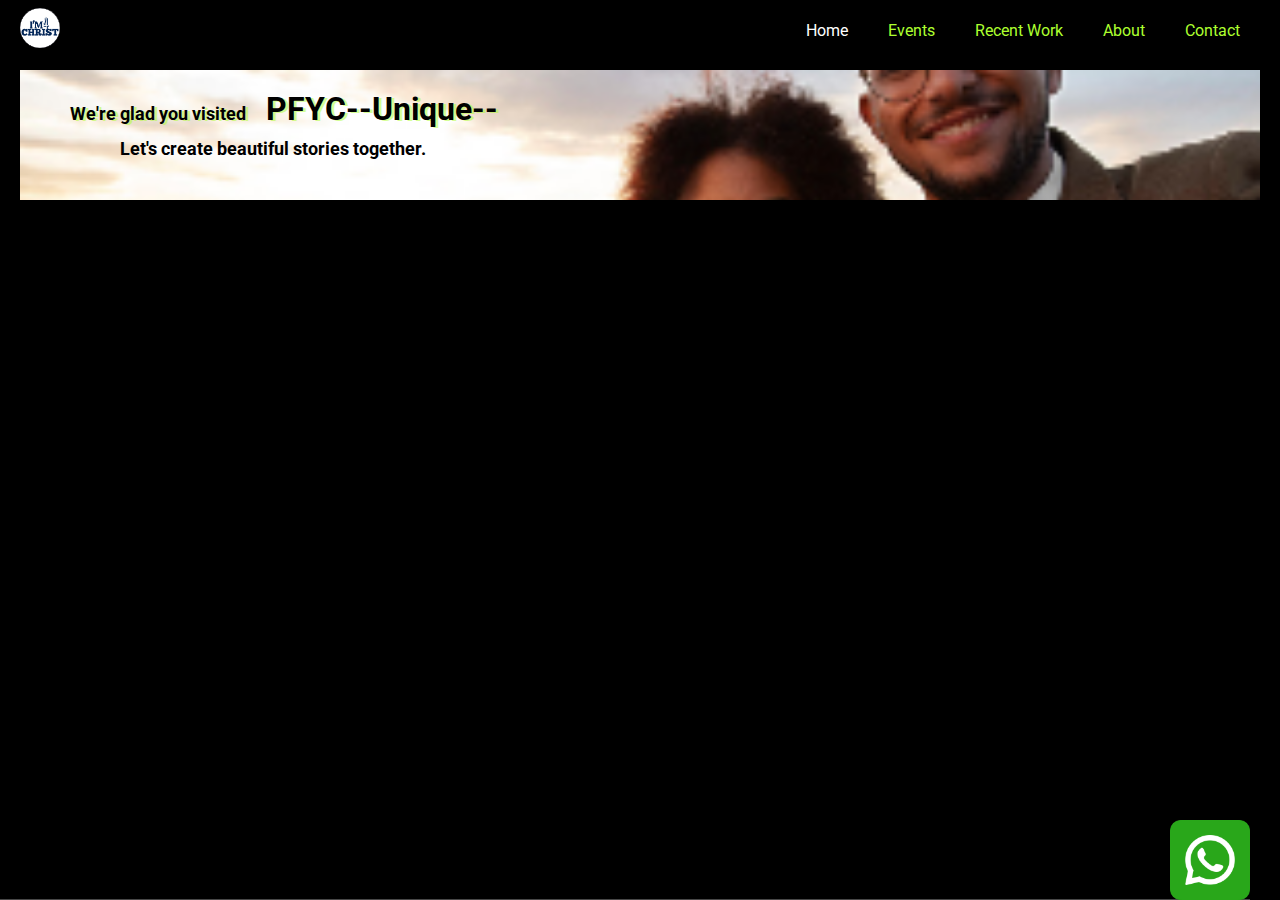
<file: index.html>
<!DOCTYPE html>
<html lang="en">
<head>
  <meta charset="UTF-8">
  <meta name="viewport" content="width=device-width, initial-scale=1.0">
  <title>Photography</title>
  <link rel="stylesheet" href="https://cdnjs.cloudflare.com/ajax/libs/font-awesome/5.15.3/css/all.min.css" />
  <link rel="preconnect" href="https://fonts.googleapis.com">
  <link rel="preconnect" href="https://fonts.gstatic.com" crossorigin>
  <link href="https://fonts.googleapis.com/css2?family=Roboto:ital,wght@0,100;0,300;0,400;0,500;0,700;0,900;1,100;1,300;1,400;1,500;1,700;1,900&display=swap" rel="stylesheet">
  <link rel="stylesheet" href="./style.css">
</head>
<body>
  <header>
    <div id="logo">
      <a href="#"><img src="logo/ifcgm-logo.jpg" alt="logo" height="40" width="40"></a>
    </div>
    <div id="links">
      <a class="active" href="index.html">Home</a>
      <div class="events-box">
        <a class="events" href="./pages/events.html">Events</a>
        <div class="dropdown-content">
          <a href="./pages/events.html#wedding">Wedding Photography</a>
          <a href="./pages/events.html#birthday">Birthday Photography</a>
          <a href="./pages/events.html#family">Family Photography</a>
        </div>
      </div>
      <a href="./pages/recent-work.html">Recent Work</a>
      <a href="./pages/about.html">About</a>
      <a href="./pages/contact.html">Contact</a>
      <a href="#" id="close"><i class="fas fa-times"></i></a>
    </div>
    <div id="mobile">
      <i id="bar" class="fas fa-outdent bar" ></i>
    </div>
  </header>

  <div class="banner">
    <h1><span class="ban span1">We're glad you visited</span>PFYC--Unique--</h1>
    <span class="ban span2">Let's create beautiful stories together.</span>
  </div>

  <div class="slide-box">
  </div>

  <footer class="homepage">
    <div class="whatsapp">
      <a href="https://wa.me/+2347017101305" target="_blank"><img src="./img/icons/whatsapp.png" alt=""></a>
    </div>
  </footer>
  <script src="script.js"></script>
</body>
</html>
</file>
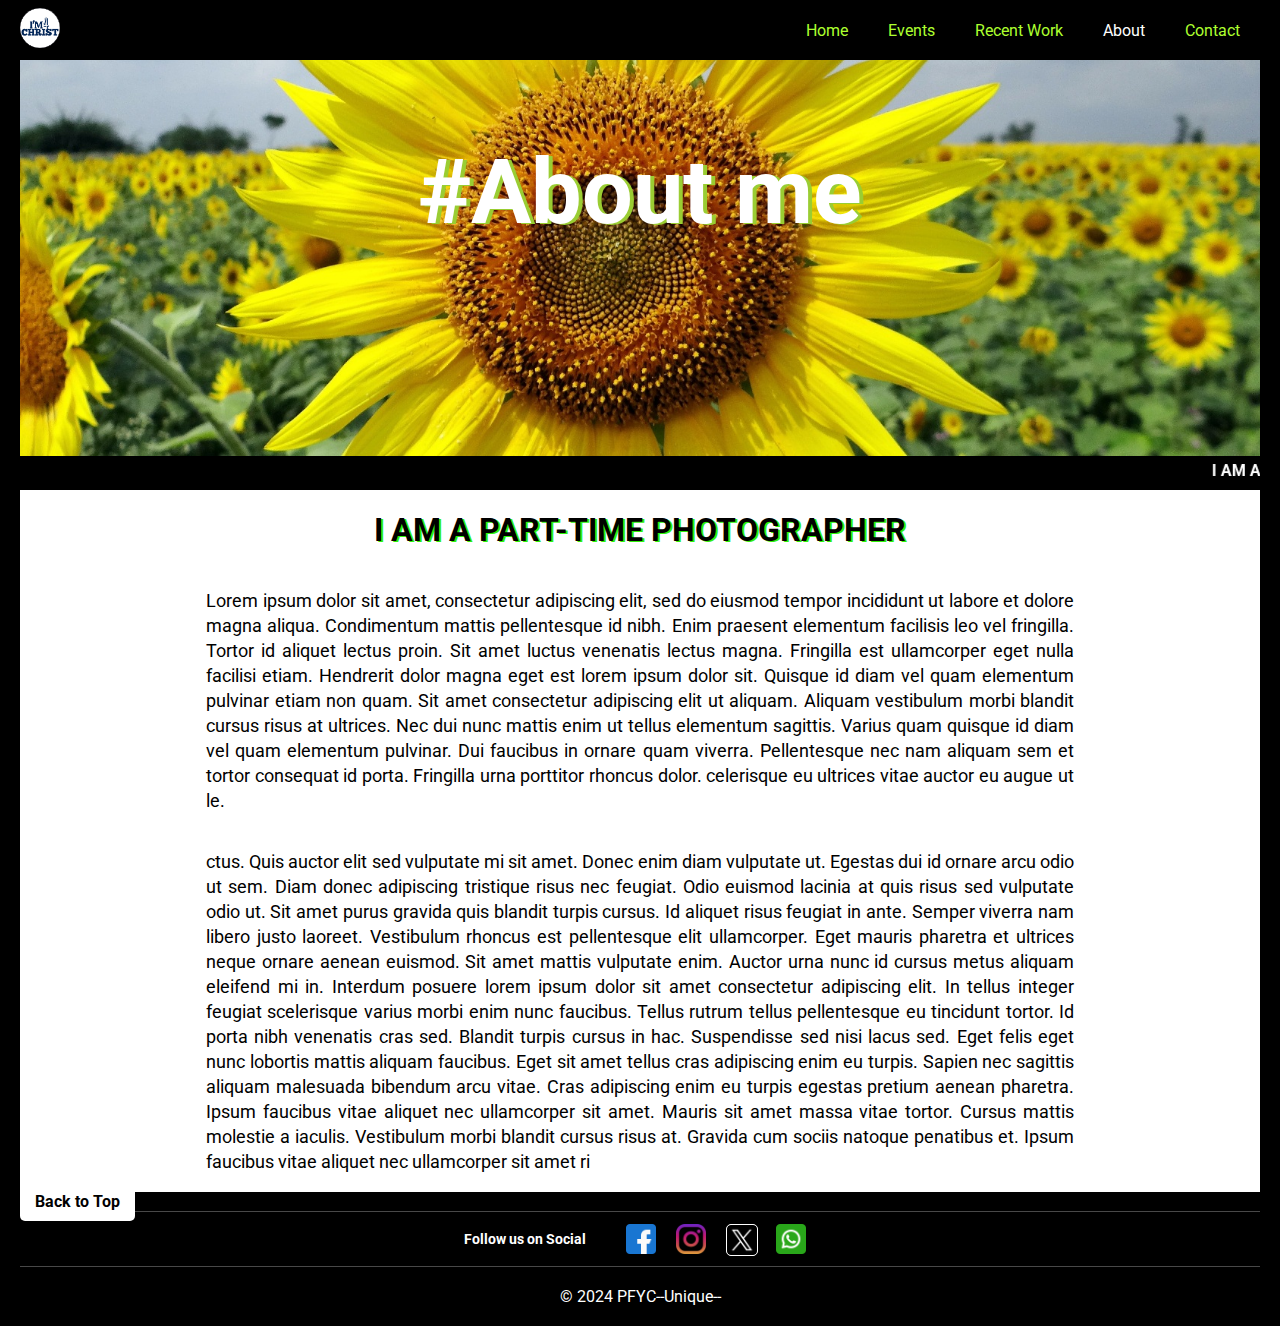
<file: pages/about.html>
<!DOCTYPE html>
<html lang="en">
<head>
  <meta charset="UTF-8">
  <meta name="viewport" content="width=device-width, initial-scale=1.0">
  <title>Photography</title>
  <link rel="stylesheet" href="https://cdnjs.cloudflare.com/ajax/libs/font-awesome/5.15.3/css/all.min.css" />
  <link rel="preconnect" href="https://fonts.googleapis.com">
  <link rel="preconnect" href="https://fonts.gstatic.com" crossorigin>
  <link href="https://fonts.googleapis.com/css2?family=Roboto:ital,wght@0,100;0,300;0,400;0,500;0,700;0,900;1,100;1,300;1,400;1,500;1,700;1,900&display=swap" rel="stylesheet">
  <link rel="stylesheet" href="../style.css">
</head>
<body>
  <header>
    <div id="logo">
      <a href="../index.html"><img src="../logo/ifcgm-logo.jpg" alt="logo" height="40" width="40"></a>
    </div>
    <div id="links">
      <a href="../index.html">Home</a>
      <div class="events-box">
        <a class="events" href="./events.html">Events</a>
        <div class="dropdown-content">
          <a href="./events.html#wedding">Wedding Photography</a>
          <a href="./events.html#birthday">Birthday Photography</a>
          <a href="./events.html#family">Family Photography</a>
        </div>
      </div>
      <a href="./recent-work.html">Recent Work</a>
      <a class="active" href="./about.html">About</a>
      <a href="./contact.html">Contact</a>
      <a href="#" id="close"><i class="fas fa-times"></i></a>
    </div>
    <div id="mobile">
      <i id="bar" class="fas fa-outdent bar" ></i>
    </div>
  </header>

  <div id="about-banner">
    <h1>#About me</h1>
  </div>

  <a id="top" href="#"></a>

  <marquee>I AM A NEW YORK BASED PART-TIME PHOTOGRAPHER</marquee>
  
  <div id="about">

    <h1 class="about-h1">I AM A PART-TIME PHOTOGRAPHER</h1>

    <p>Lorem ipsum dolor sit amet, consectetur adipiscing elit, sed do eiusmod tempor incididunt ut labore et dolore magna aliqua. Condimentum mattis pellentesque id nibh. Enim praesent elementum facilisis leo vel fringilla. Tortor id aliquet lectus proin. Sit amet luctus venenatis lectus magna. Fringilla est ullamcorper eget nulla facilisi etiam. Hendrerit dolor magna eget est lorem ipsum dolor sit. Quisque id diam vel quam elementum pulvinar etiam non quam. Sit amet consectetur adipiscing elit ut aliquam. Aliquam vestibulum morbi blandit cursus risus at ultrices. Nec dui nunc mattis enim ut tellus elementum sagittis. Varius quam quisque id diam vel quam elementum pulvinar. Dui faucibus in ornare quam viverra. Pellentesque nec nam aliquam sem et tortor consequat id porta. Fringilla urna porttitor rhoncus dolor.
        celerisque eu ultrices vitae auctor eu augue ut le.</p>
   
    <p>ctus. Quis auctor elit sed vulputate mi sit amet. Donec enim diam vulputate ut. Egestas dui id ornare arcu odio ut sem. Diam donec adipiscing tristique risus nec feugiat. Odio euismod lacinia at quis risus sed vulputate odio ut. Sit amet purus gravida quis blandit turpis cursus. Id aliquet risus feugiat in ante. Semper viverra nam libero justo laoreet. Vestibulum rhoncus est pellentesque elit ullamcorper. Eget mauris pharetra et ultrices neque ornare aenean euismod. Sit amet mattis vulputate enim. Auctor urna nunc id cursus metus aliquam eleifend mi in. Interdum posuere lorem ipsum dolor sit amet consectetur adipiscing elit. In tellus integer feugiat scelerisque varius morbi enim nunc faucibus. Tellus rutrum tellus pellentesque eu tincidunt tortor. Id porta nibh venenatis cras sed. Blandit turpis cursus in hac.
      
      Suspendisse sed nisi lacus sed. Eget felis eget nunc lobortis mattis aliquam faucibus. Eget sit amet tellus cras adipiscing enim eu turpis. Sapien nec sagittis aliquam malesuada bibendum arcu vitae. Cras adipiscing enim eu turpis egestas pretium aenean pharetra. Ipsum faucibus vitae aliquet nec ullamcorper sit amet. Mauris sit amet massa vitae tortor. Cursus mattis molestie a iaculis. Vestibulum morbi blandit cursus risus at. Gravida cum sociis natoque penatibus et.
      
      Ipsum faucibus vitae aliquet nec ullamcorper sit amet ri</p>

  </div>
  
  <a class="back-to-top" href="#top">Back to Top</a>

  <footer>
    <div id="social">
      <h4>Follow us on Social</h4>
      <div>
        <a href="https://www.facebook.com/BayoAdewusiAde?sfnsn=scwspmo&mibextid=RUbZ1f "><img src="../img/icons/facebook.png" alt=""></a>
      </div>
      <div>
        <a href="https://www.instagram.com/adewusi.adebayo?igsh=YzljYTk1ODg3Zg=="><img src="../img/icons/instagram.png" alt=""></a>
      </div>
      <div>
        <a href="https://twitter.com/AdebayoAdewusi"><img class="twitter" src="../img/icons/twitter.png" alt=""></a>
      </div>
      <div>
        <a href="https://wa.me/+2347017101305" target="_blank"><img src="../img/icons/whatsapp.png" alt=""></a>
      </div>  
    </div>
    <div id="copyright"> &copy; 2024 PFYC--Unique-- </div>
  </footer>
  
  <script src="../script.js"></script>
</body>
</html>
</file>
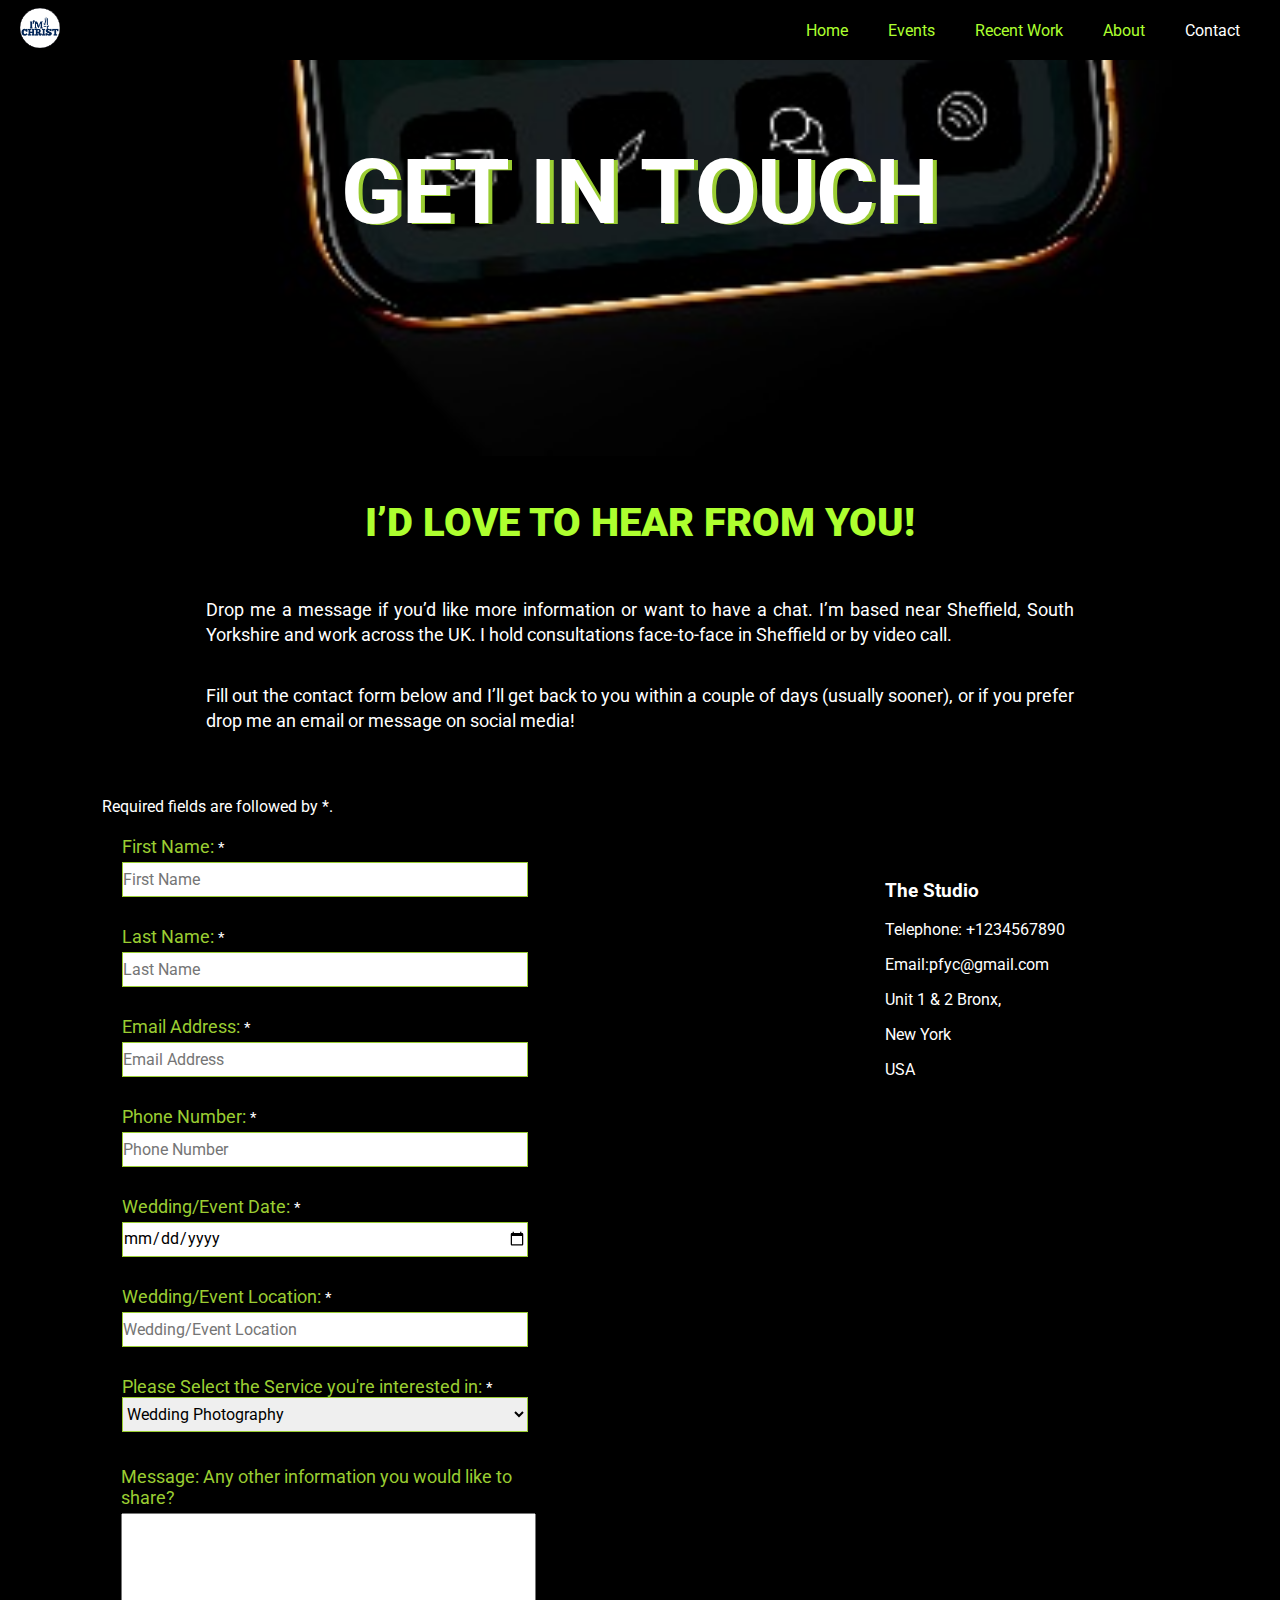
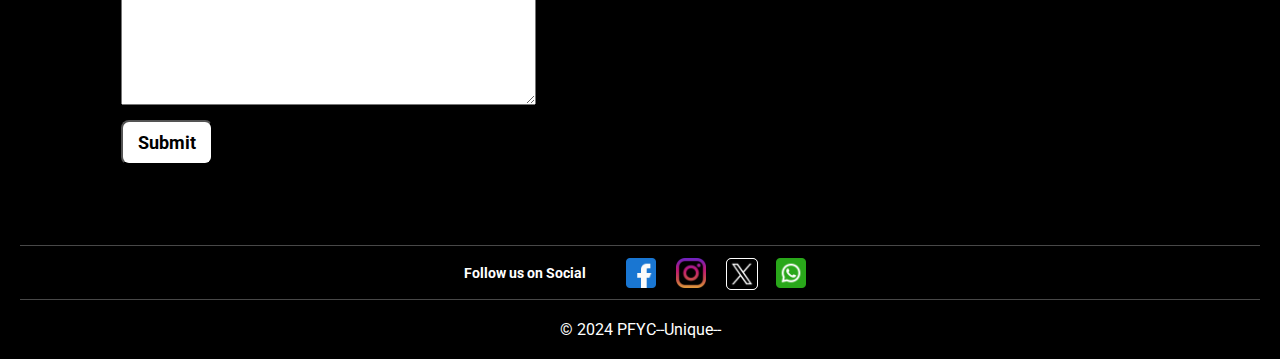
<file: pages/contact.html>
<!DOCTYPE html>
<html lang="en">
<head>
  <meta charset="UTF-8">
  <meta name="viewport" content="width=device-width, initial-scale=1.0">
  <title>Photography</title>
  <link rel="stylesheet" href="https://cdnjs.cloudflare.com/ajax/libs/font-awesome/5.15.3/css/all.min.css" />
  <link rel="preconnect" href="https://fonts.googleapis.com">
  <link rel="preconnect" href="https://fonts.gstatic.com" crossorigin>
  <link href="https://fonts.googleapis.com/css2?family=Roboto:ital,wght@0,100;0,300;0,400;0,500;0,700;0,900;1,100;1,300;1,400;1,500;1,700;1,900&display=swap" rel="stylesheet">
  <link rel="stylesheet" href="../style.css">
</head>
<body>
  <header>
    <div id="logo">
      <a href="../index.html"><img src="../logo/ifcgm-logo.jpg" alt="logo" height="40" width="40"></a>
    </div>
    <div id="links">
      <a href="../index.html">Home</a>
      <div class="events-box">
        <a class="events" href="./events.html">Events</a>
        <div class="dropdown-content">
          <a href="./events.html#wedding">Wedding Photography</a>
          <a href="./events.html#birthday">Birthday Photography</a>
          <a href="./events.html#family">Family Photography</a>
        </div>
      </div>
      <a href="./recent-work.html">Recent Work</a>
      <a href="./about.html">About</a>
      <a class="active" href="./contact.html">Contact</a>
      <a href="#" id="close"><i class="fas fa-times"></i></a>
    </div>
    <div id="mobile">
      <i id="bar" class="fas fa-outdent bar" ></i>
    </div>
  </header>

  <div id="contact-banner">
    <h1>GET IN TOUCH</h1>
  </div>

  <div class="msg">
    <h2><strong>I’d love to hear from you! </strong></h2>

    <p>Drop me a message if you’d like more information or want to have a chat. I’m based near Sheffield, South Yorkshire and work across the UK. I hold consultations face-to-face in Sheffield or by video call.</p>
    <p>Fill out the contact form below and I’ll get back to you within a couple of days (usually sooner), or if you prefer drop me an email or message on social media!</p>
  </div>
  
  <div id="info">
    <form action="https://httpbin.org/post" method="post"> 
      <p>Required fields are followed by <span aria-label="required">*</span>.</p>
      <div>
        <label for="first_name">First Name: <span aria-label="required">*</span></label>
        <input type="text" id="first_name" name="first_name" autocomplete="given-name" required placeholder="First Name">
      </div>
      
      <div>
        <label for="last_name">Last Name: <span aria-label="required">*</span></label>
        <input type="text" id="last_name" name="last_name" autocomplete="family-name" required placeholder="Last Name">
      </div>

      <div>
        <label for="email">Email Address: <span aria-label="required">*</span></label>
        <input type="email" name="email" id="email" autocomplete="off" required placeholder="Email Address">
      </div>

      <div>
        <label for="phone-number">Phone Number: <span aria-label="required">*</span></label>
        <input type="tel" name="phone-number" id="phone-number" required placeholder="Phone Number">
      </div>

      <div>
        <label for="wedding-date">Wedding/Event Date: <span aria-label="required">*</span></label>
        <input type="date" name="wedding-date" id="wedding-date" required placeholder="Wedding/Event Date">
      </div>

      <div>
        <label for="wedding-location">Wedding/Event Location: <span aria-label="required">*</span></label>
        <input type="text" name="wedding-location" id="wedding-location" required placeholder="Wedding/Event Location">
      </div>
      
      <div>
        <label for="service-needed">Please Select the Service you're interested in: <span aria-label="required">*</span></label>
        <select name="service-needed" id="service-needed">
          <option selected value="wedding Photography">Wedding Photography</option>
          <option value="birthday Photography">Birthday Photography</option>
          <option value="family Photography">Family Photography</option>
          <option value="frame">Frame</option>
        </select>
      </div>
      
      <label id="textarea" for="more-info">Message: Any other information you would like to share?</label>
      <textarea rows="10" name="more-info" id="more-info"></textarea>
            
      <button class="Submit">Submit</button>
    </form>

    <div class="contact">
      <div class="studio-box">
        <h3>The Studio</h3>
        <div class="studio">
          <p><span>Telephone:</span> +1234567890</p>
          <p><span>Email:</span>pfyc@gmail.com</p>
          <p>Unit 1 & 2 Bronx,</p>
          <p>New York</p>
          <p>USA</p>
        </div>   
      </div>
      <div class="location">
        <iframe src="https://www.google.com/maps/embed?pb=!1m18!1m12!1m3!1d193147.27930895932!2d-74.00540027972552!3d40.85154321088468!2m3!1f0!2f0!3f0!3m2!1i1024!2i768!4f13.1!3m3!1m2!1s0x89c28b553a697cb1%3A0x556e43a78ff15c77!2sBronx%2C%20NY%2C%20USA!5e0!3m2!1sen!2sch!4v1707755736577!5m2!1sen!2sch" width="400" height="300" style="border:0;" allowfullscreen="" loading="lazy" referrerpolicy="no-referrer-when-downgrade"></iframe>
      </div>
    </div>
  </div>
  
  <footer>
    <div id="social">
      <h4>Follow us on Social</h4>
      <div>
        <a href="https://www.facebook.com/BayoAdewusiAde?sfnsn=scwspmo&mibextid=RUbZ1f "><img src="../img/icons/facebook.png" alt=""></a>
      </div>
      <div>
        <a href="https://www.instagram.com/adewusi.adebayo?igsh=YzljYTk1ODg3Zg=="><img src="../img/icons/instagram.png" alt=""></a>
      </div>
      <div>
        <a href="https://twitter.com/AdebayoAdewusi"><img class="twitter" src="../img/icons/twitter.png" alt=""></a>
      </div>
      <div>
        <a href="https://wa.me/+2347017101305" target="_blank"><img src="../img/icons/whatsapp.png" alt=""></a>
      </div>  
    </div>
    <div id="copyright"> &copy; 2024 PFYC--Unique-- </div>
  </footer>
  <script src="../script.js"></script>
</body>
</html>
</file>
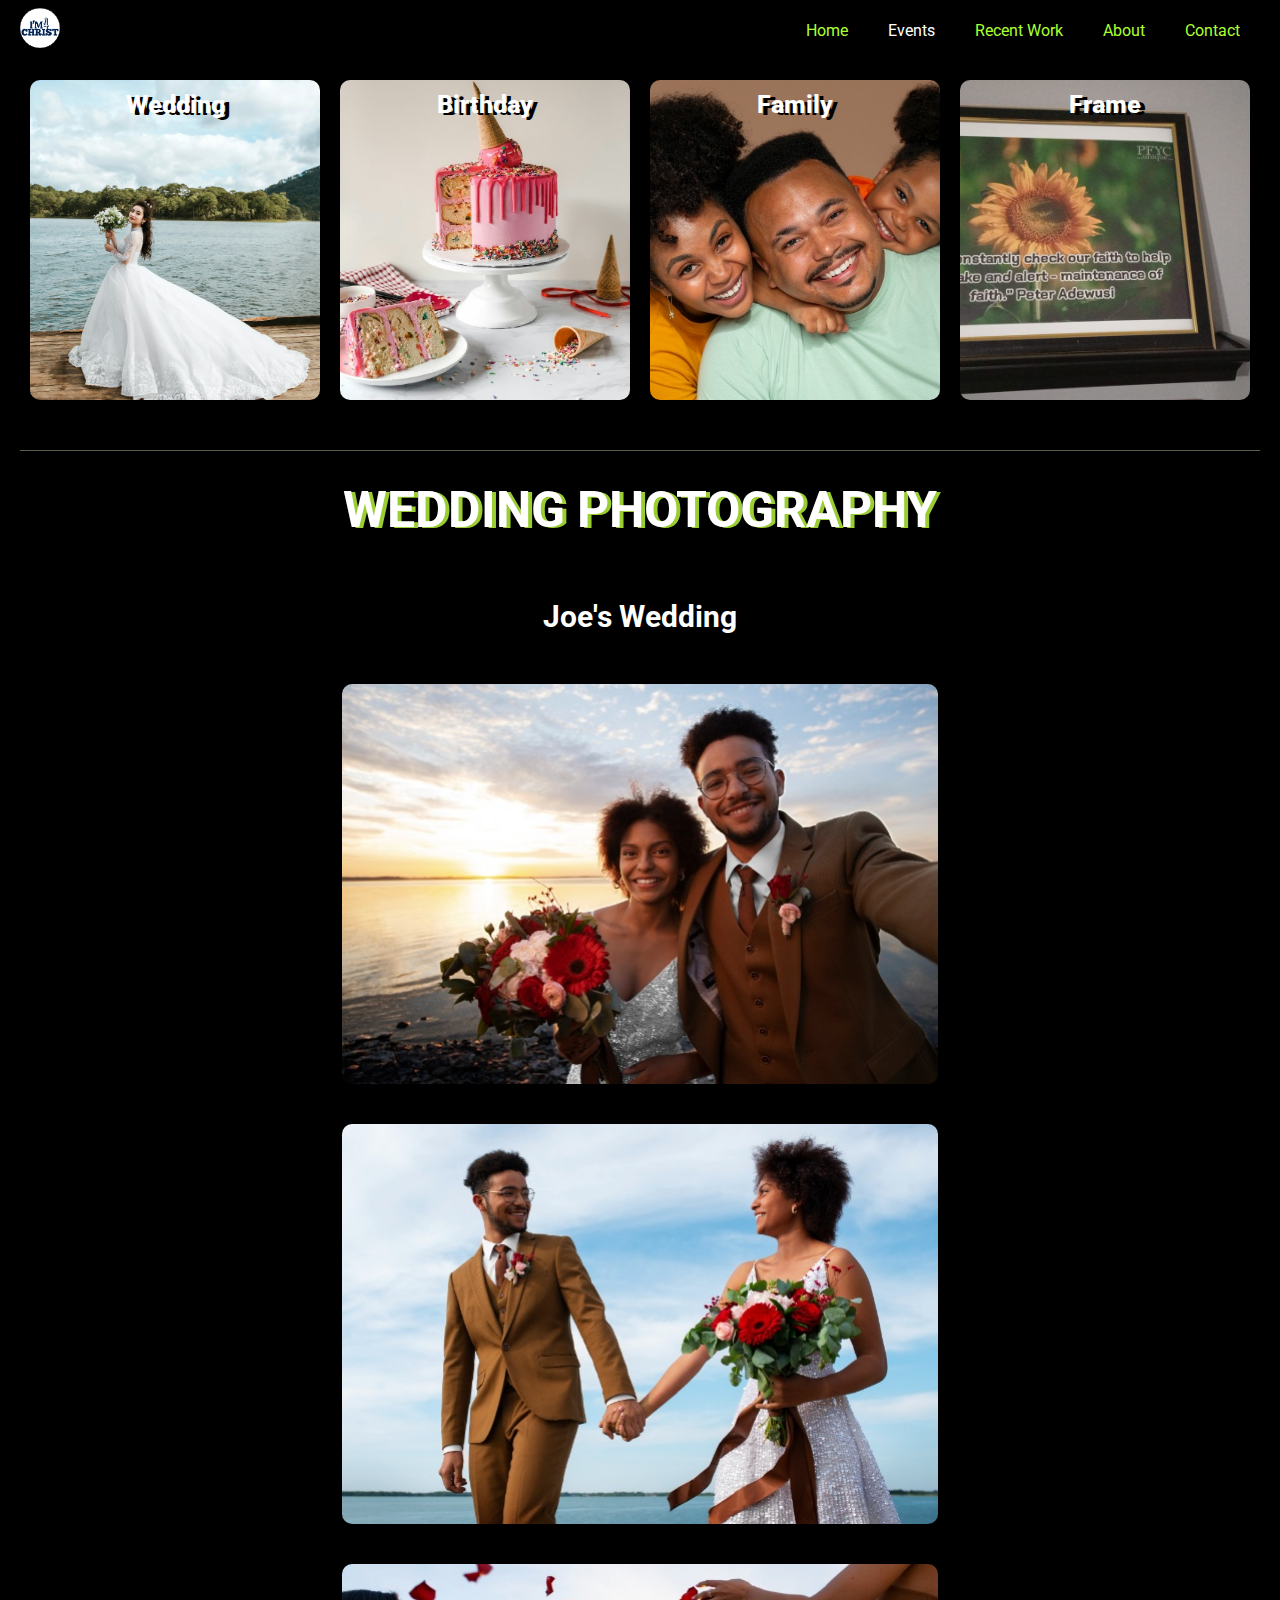
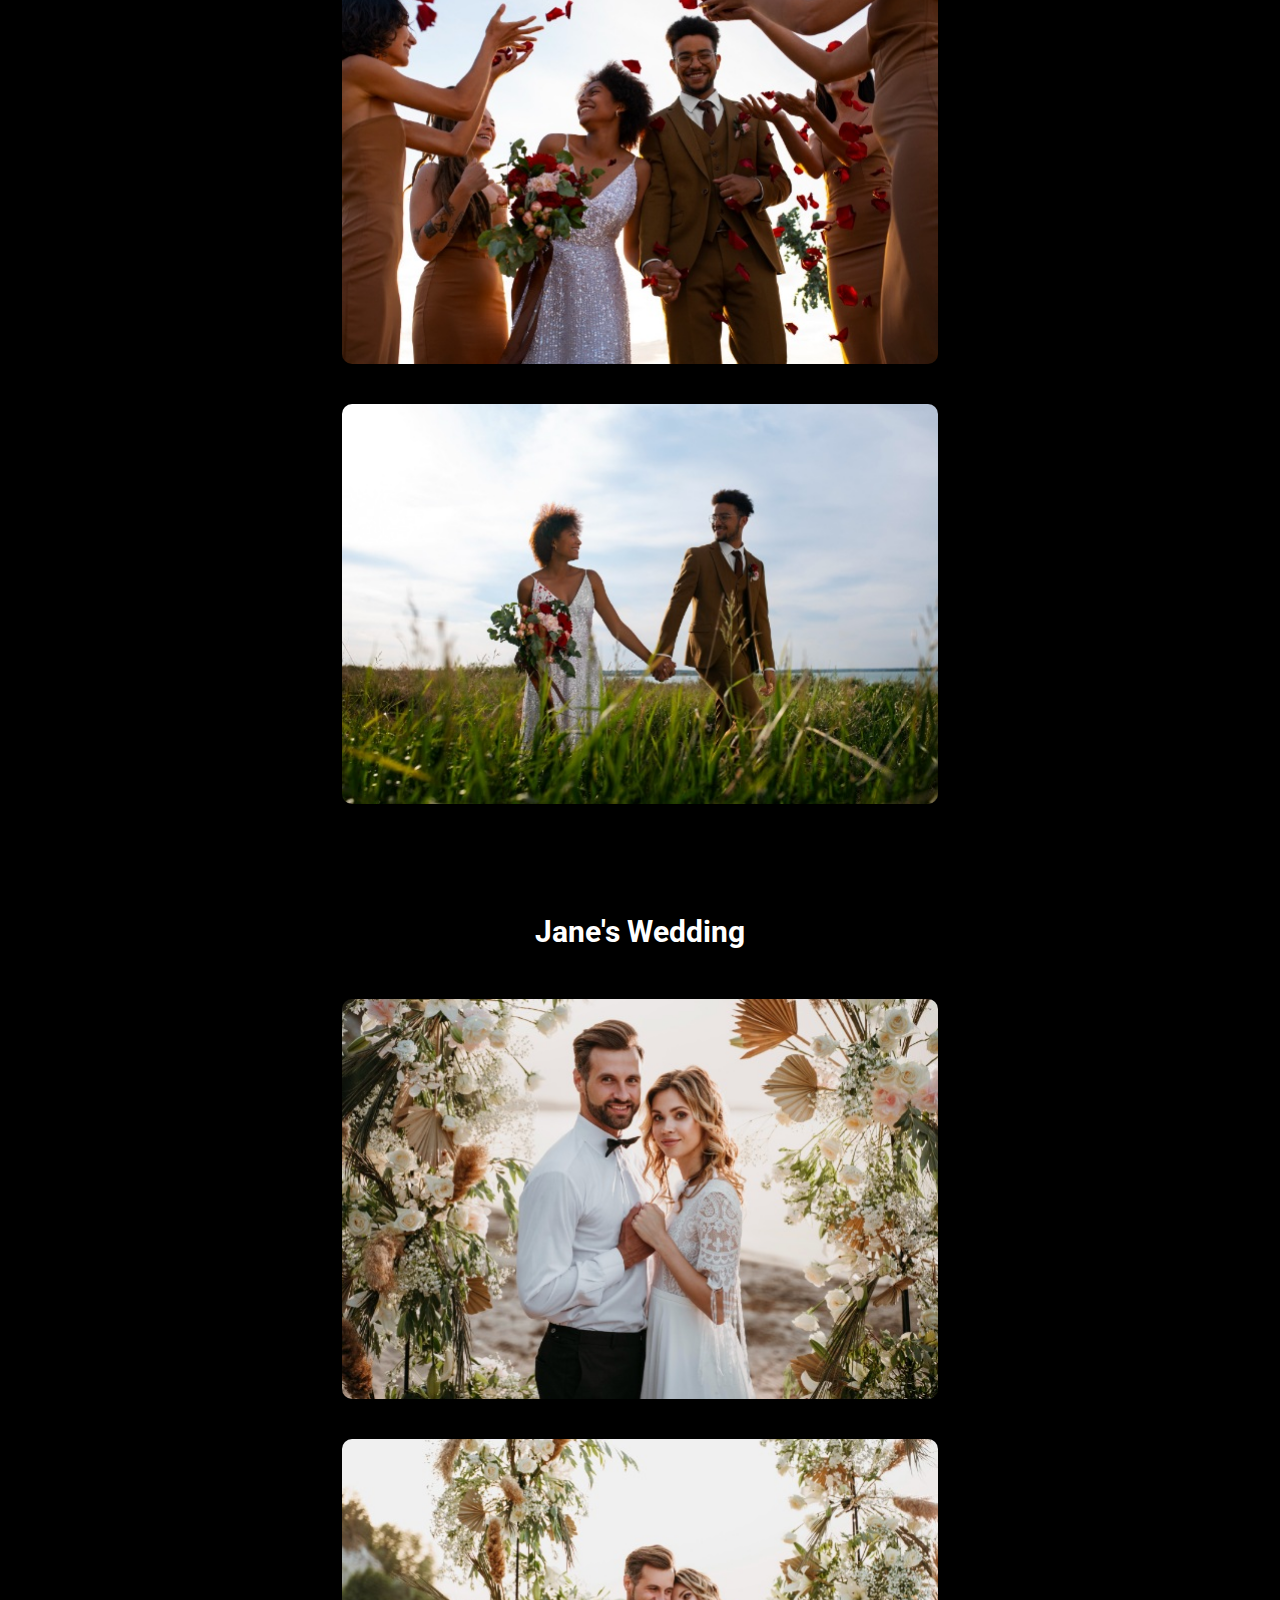
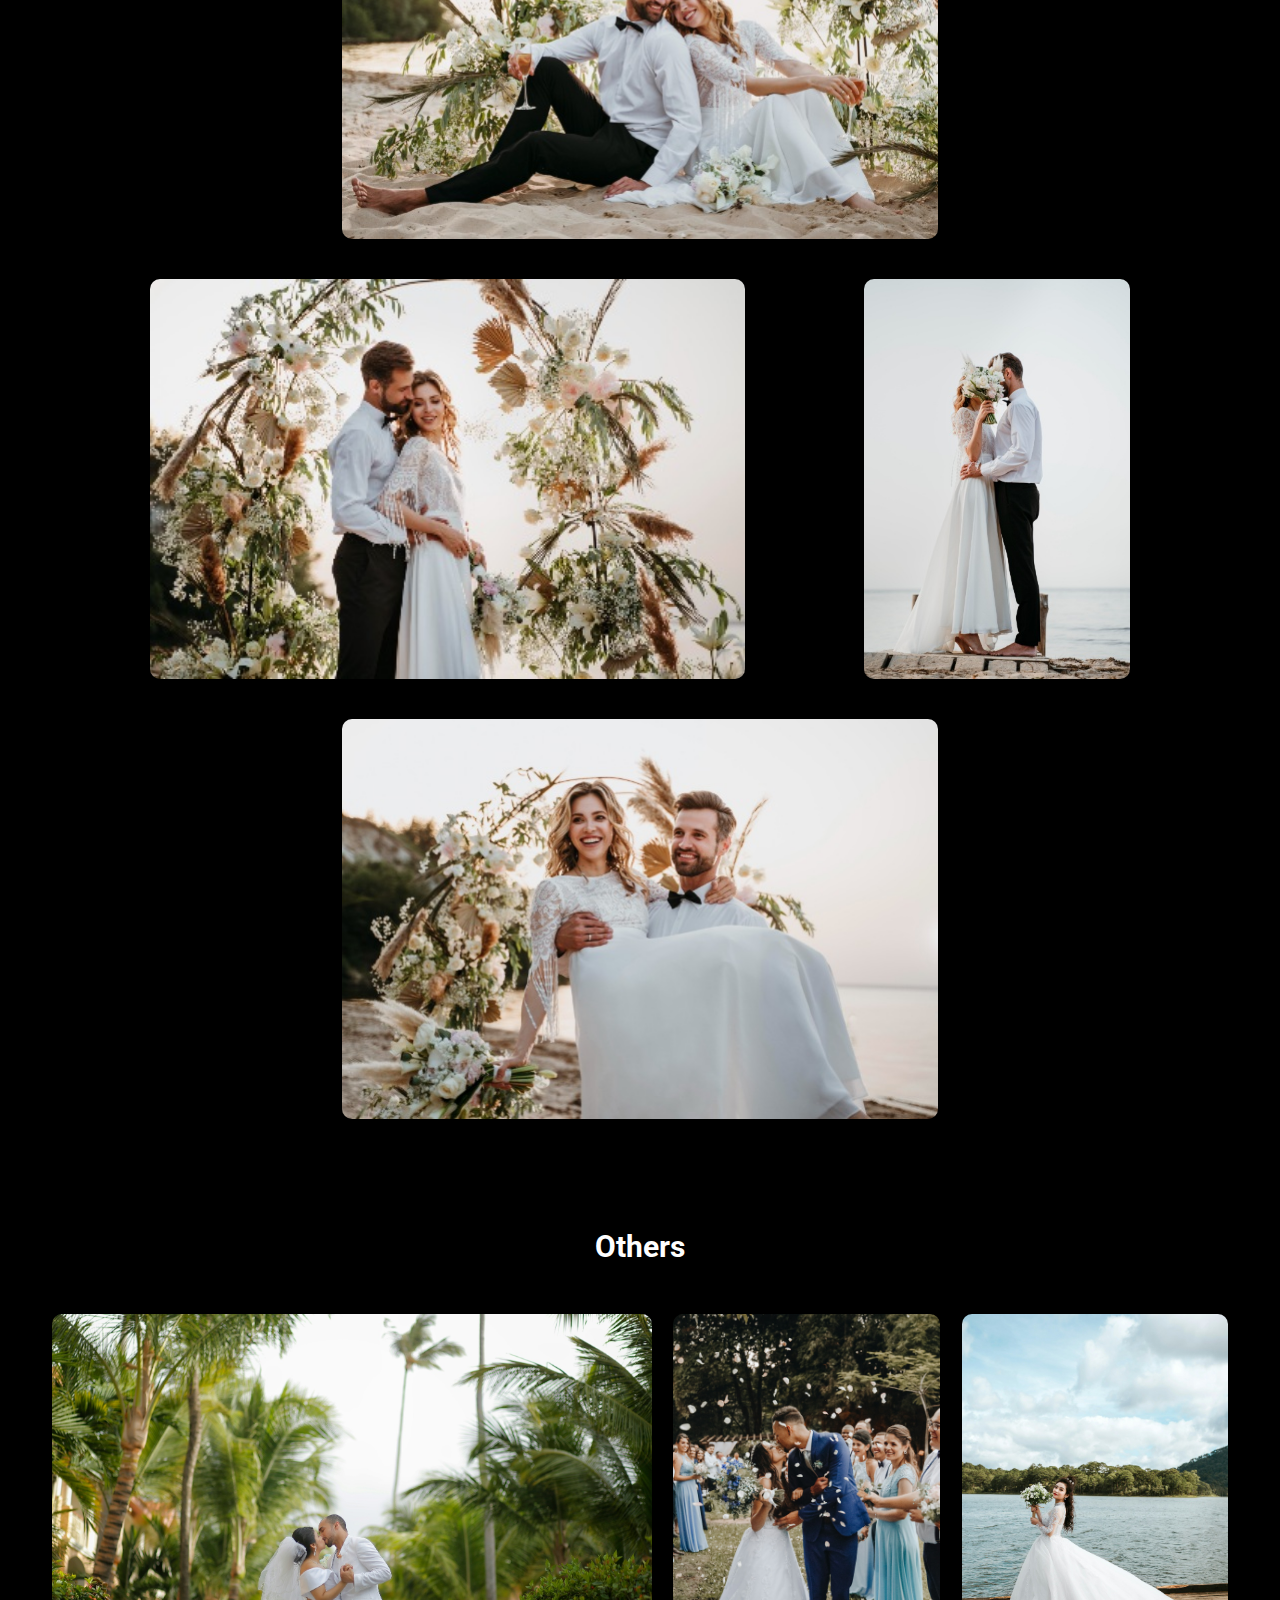
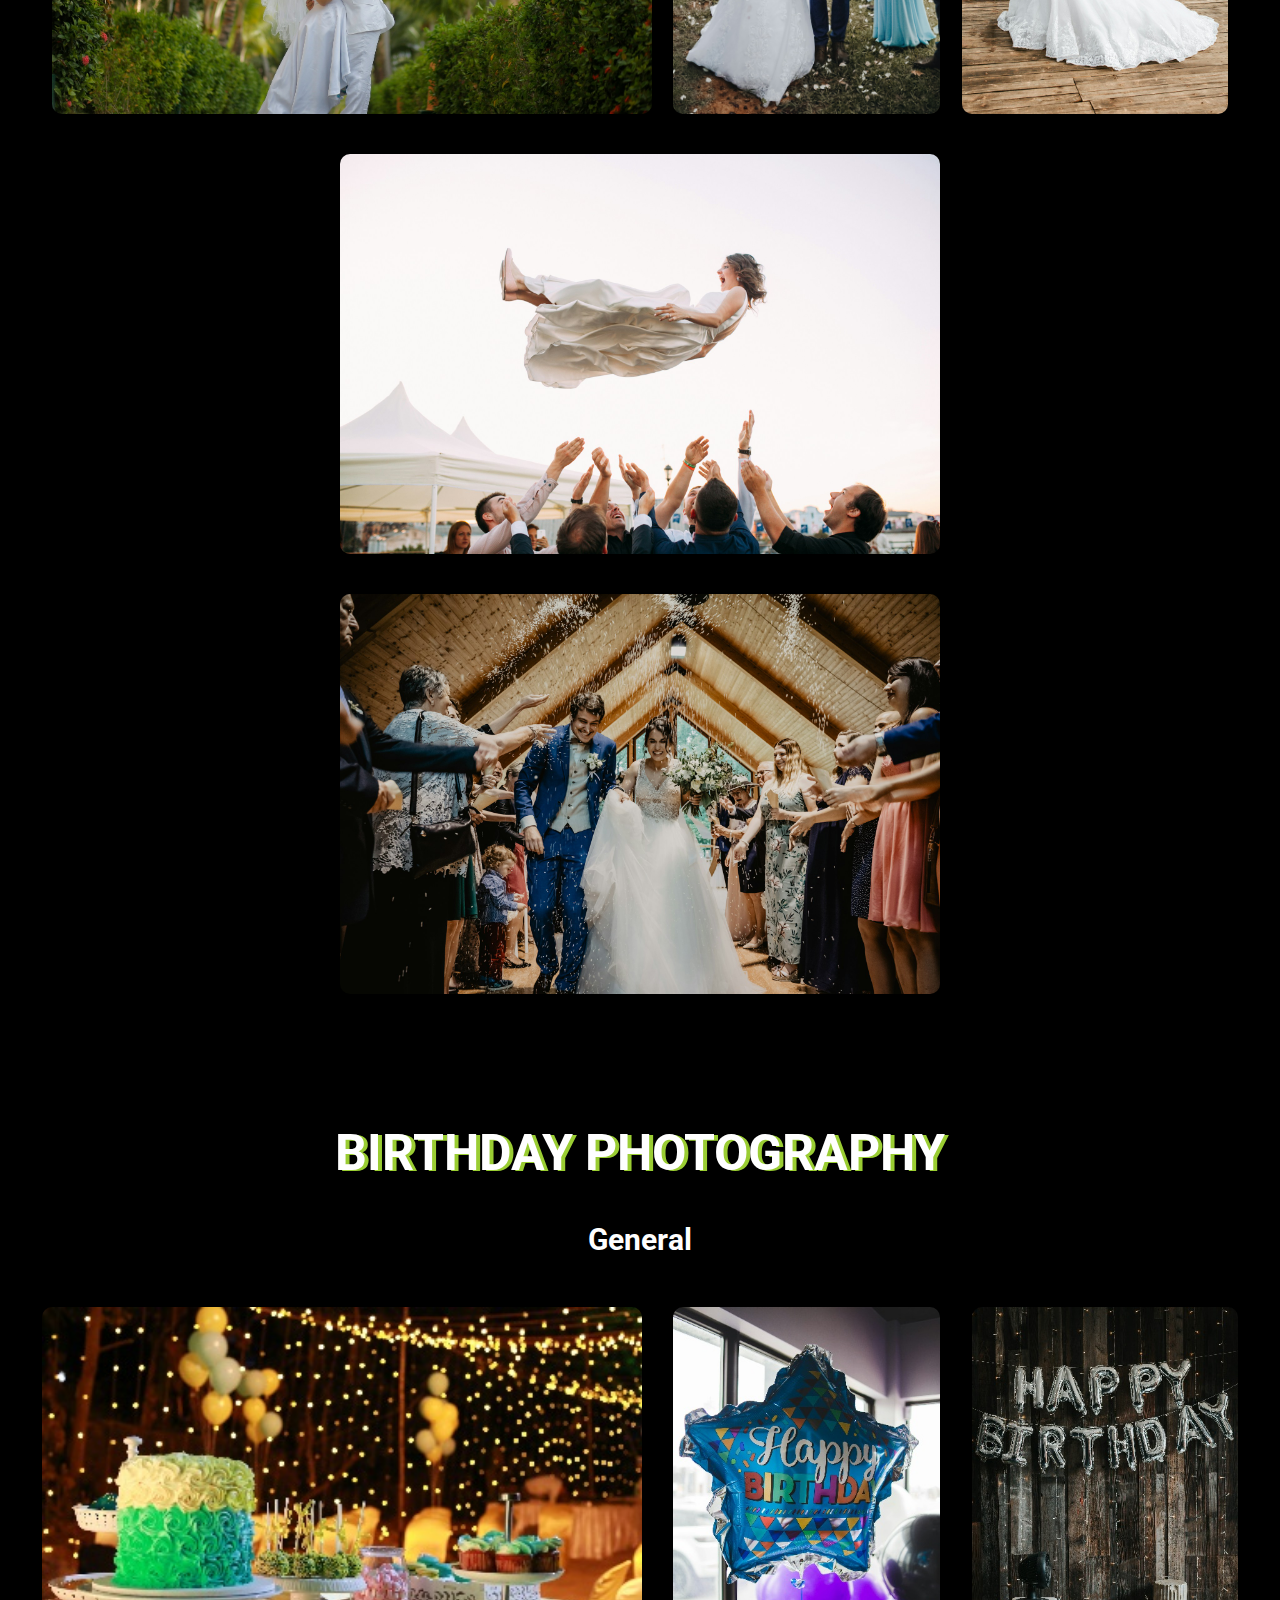
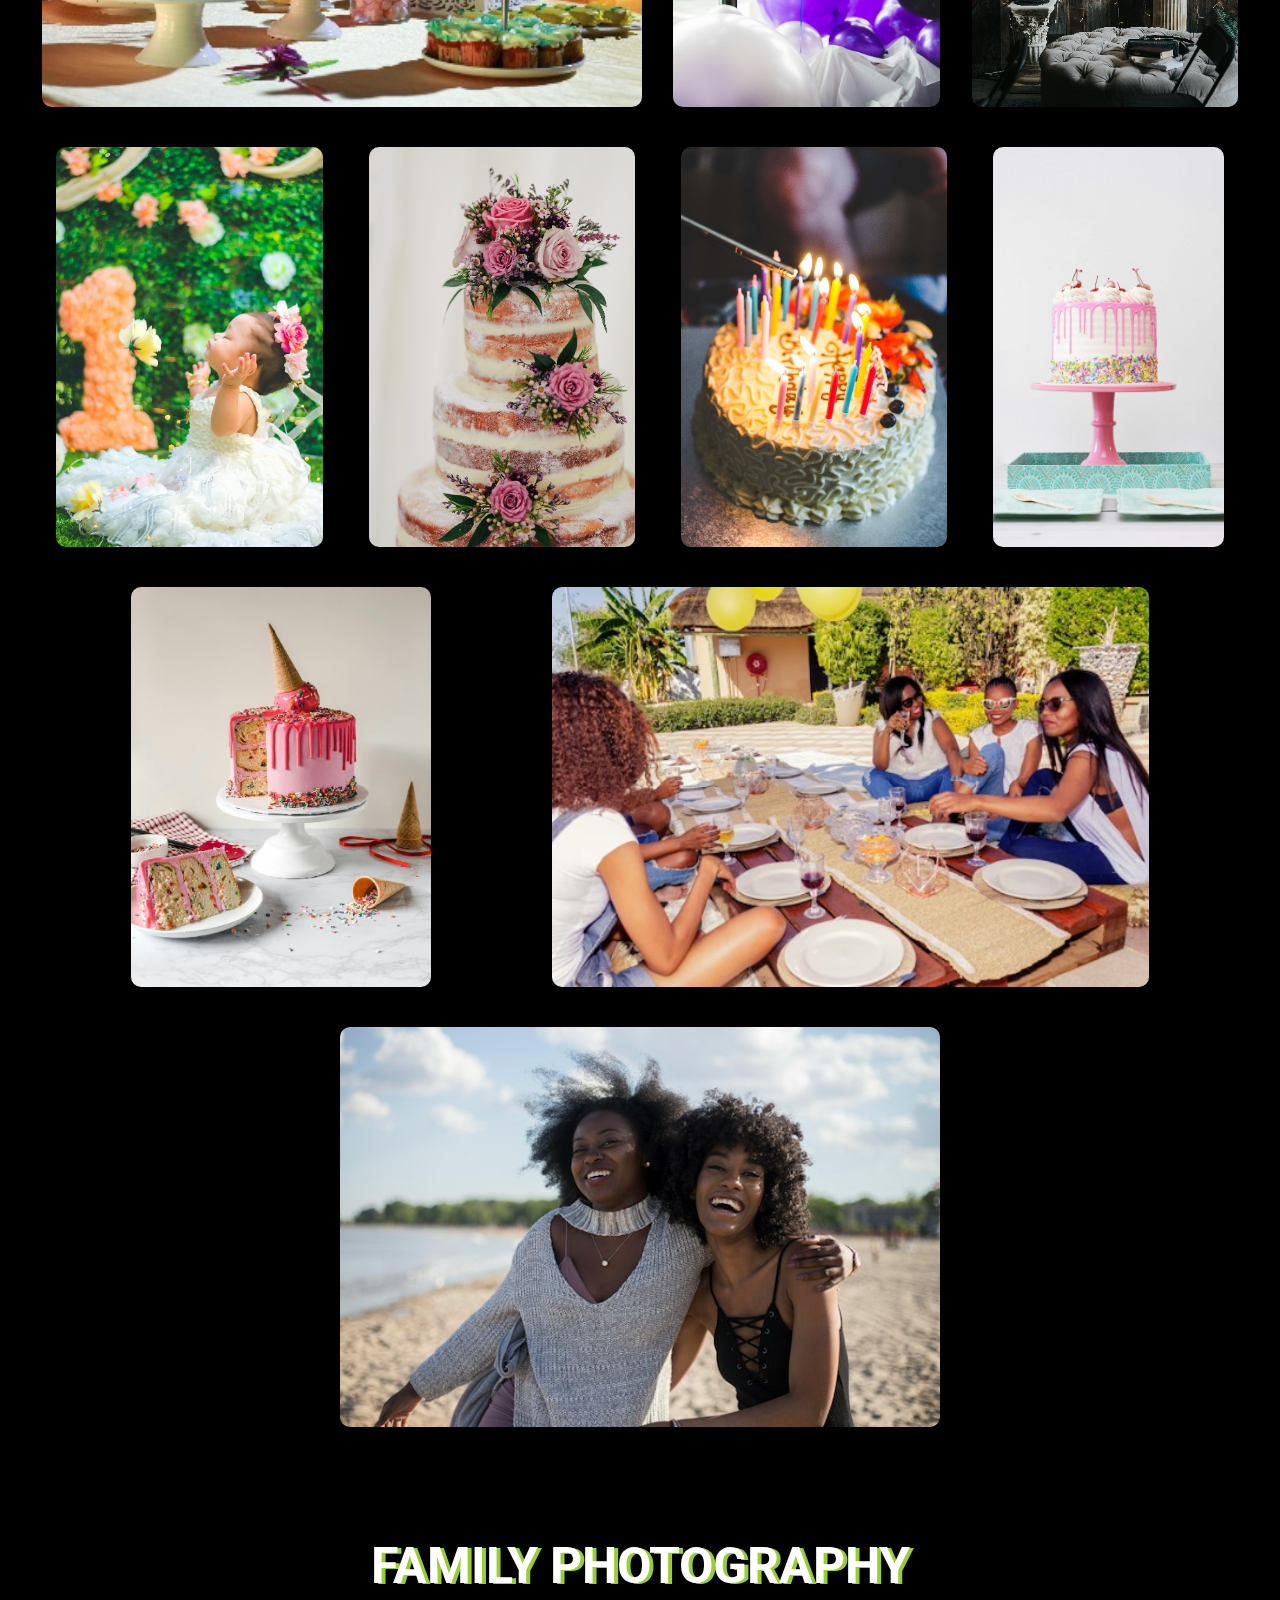
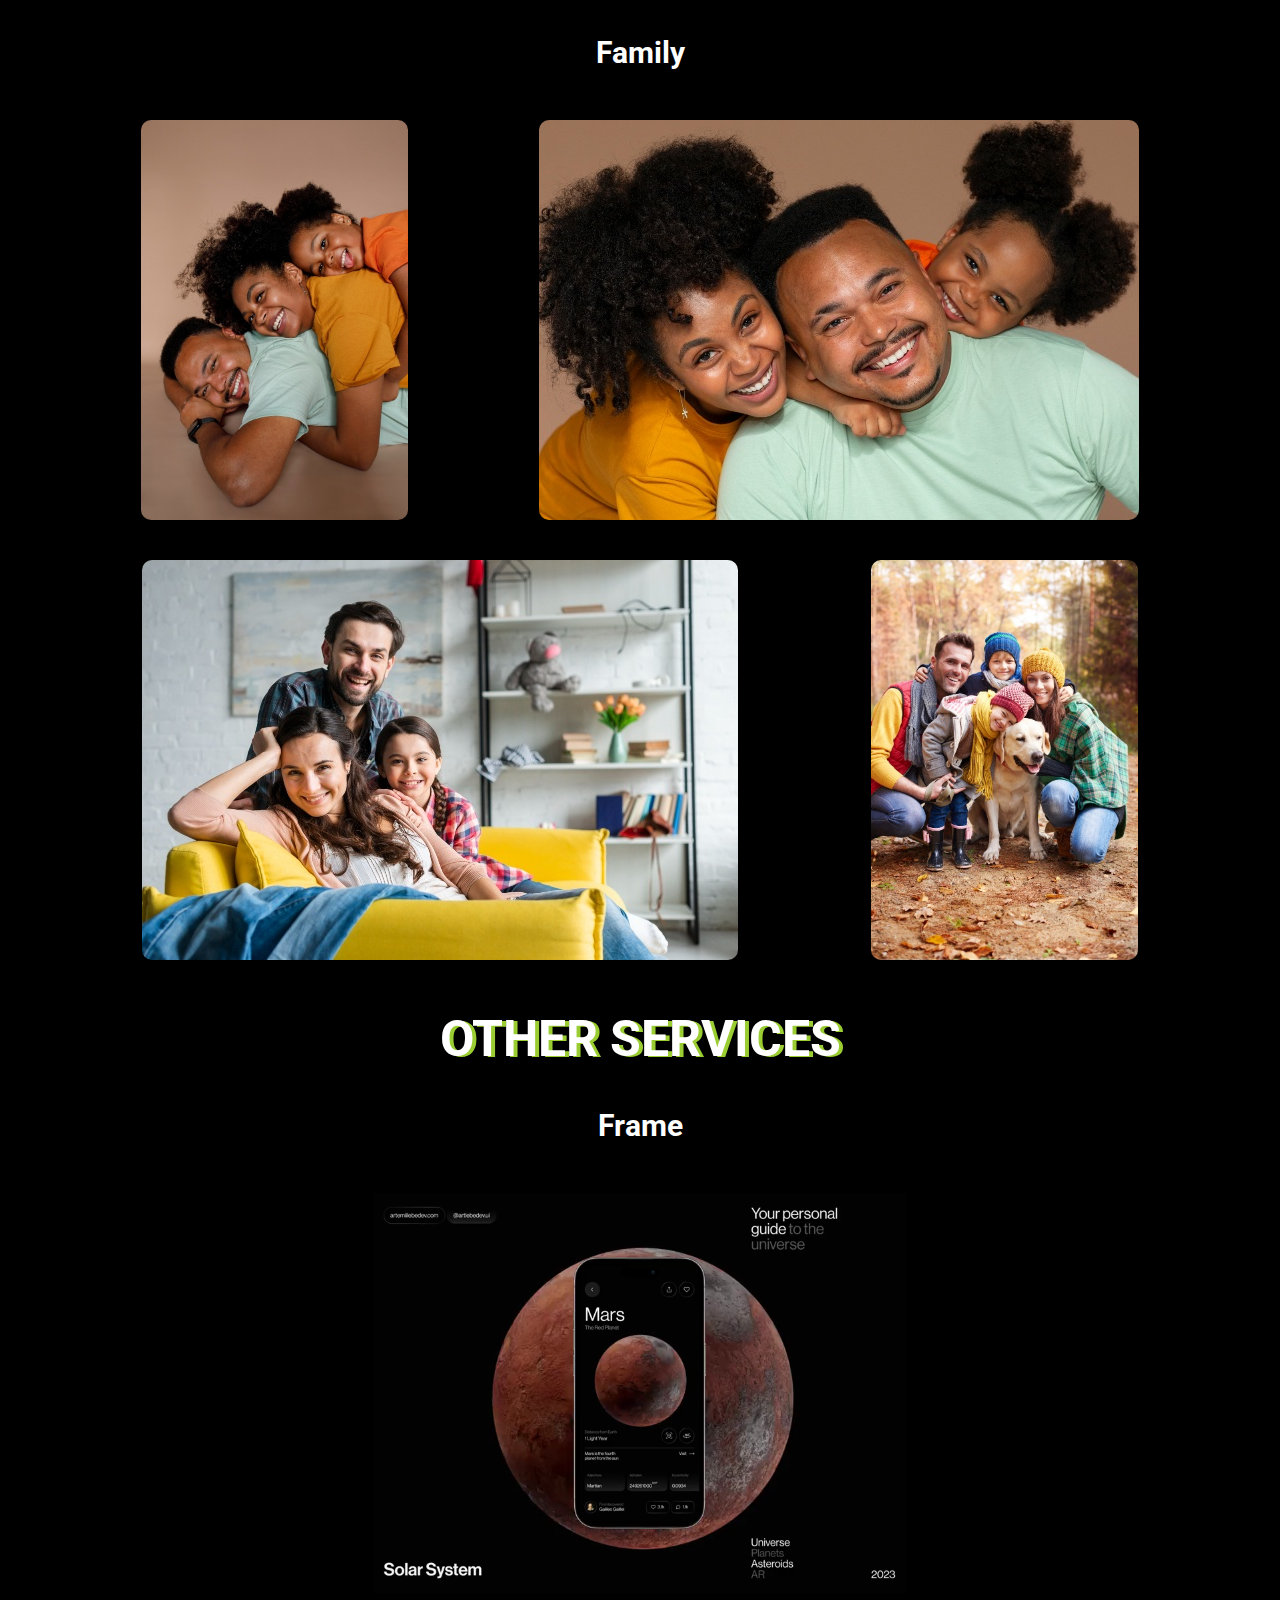
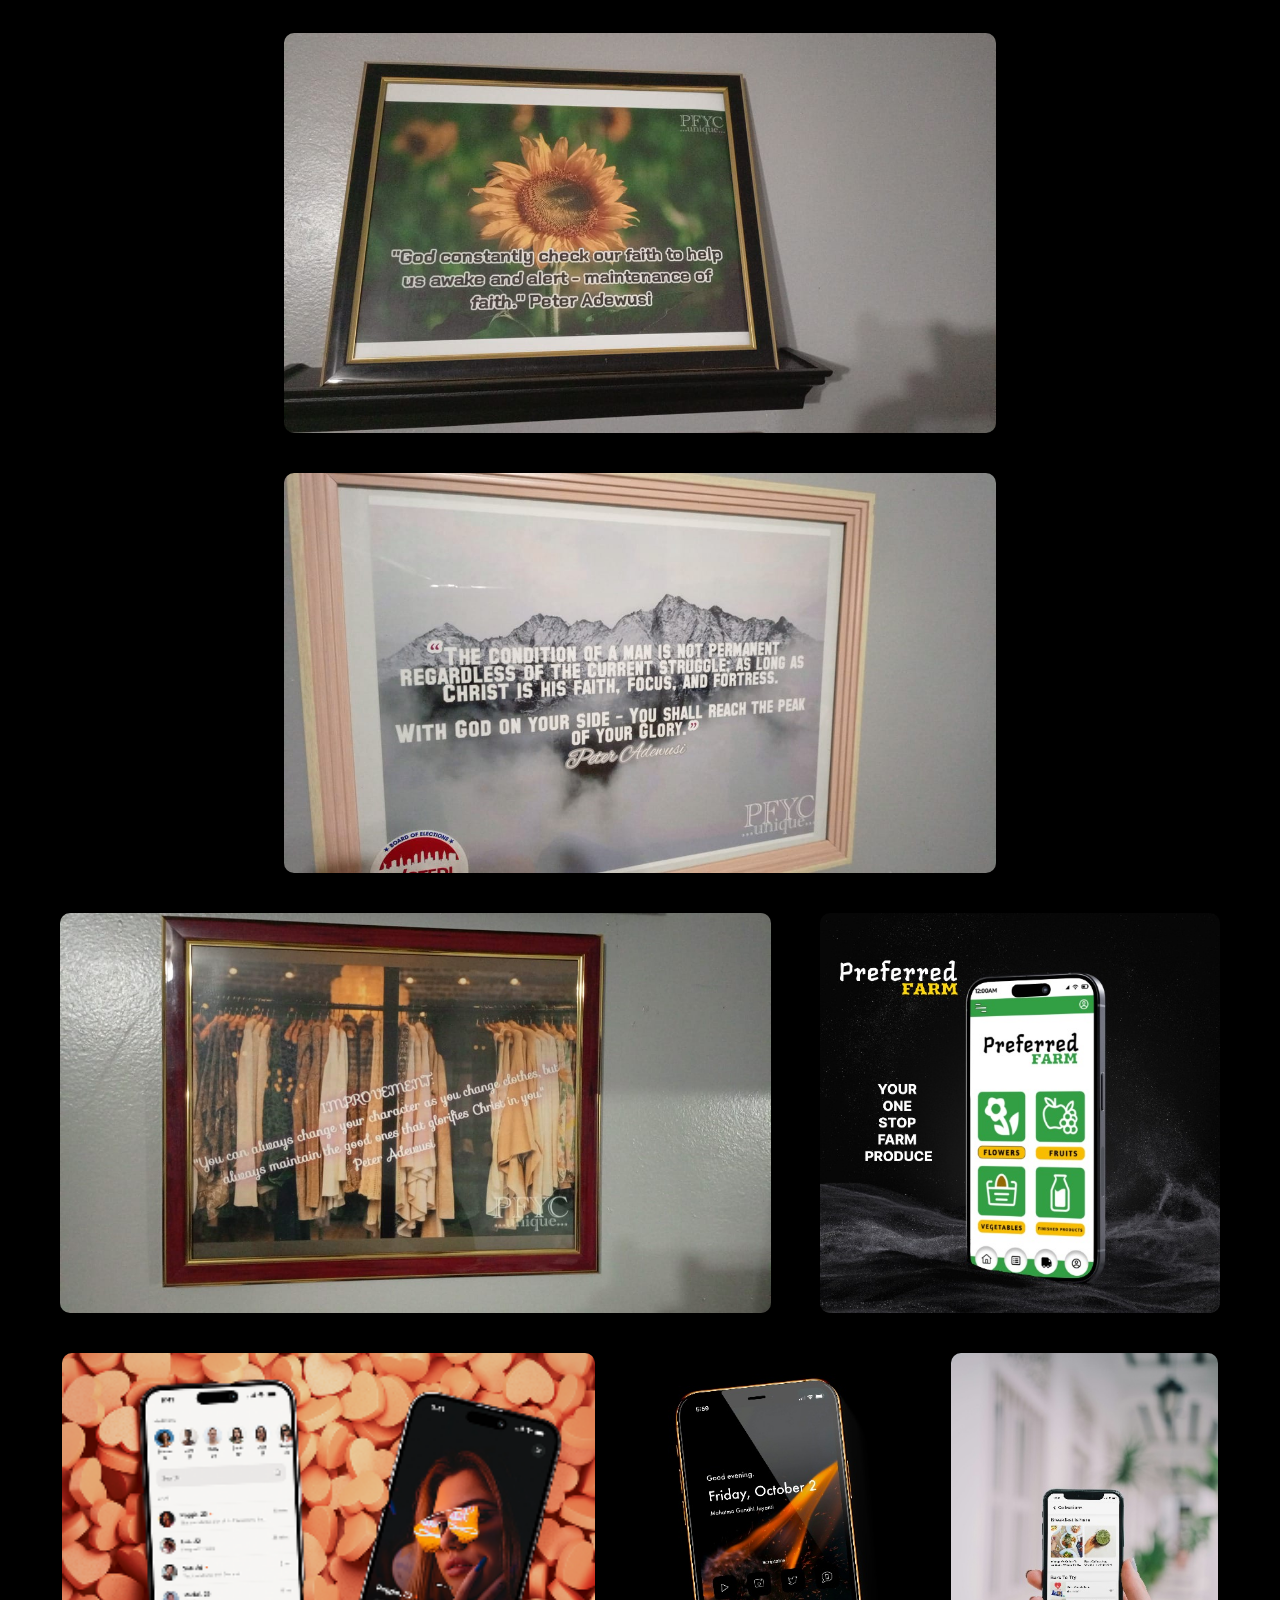
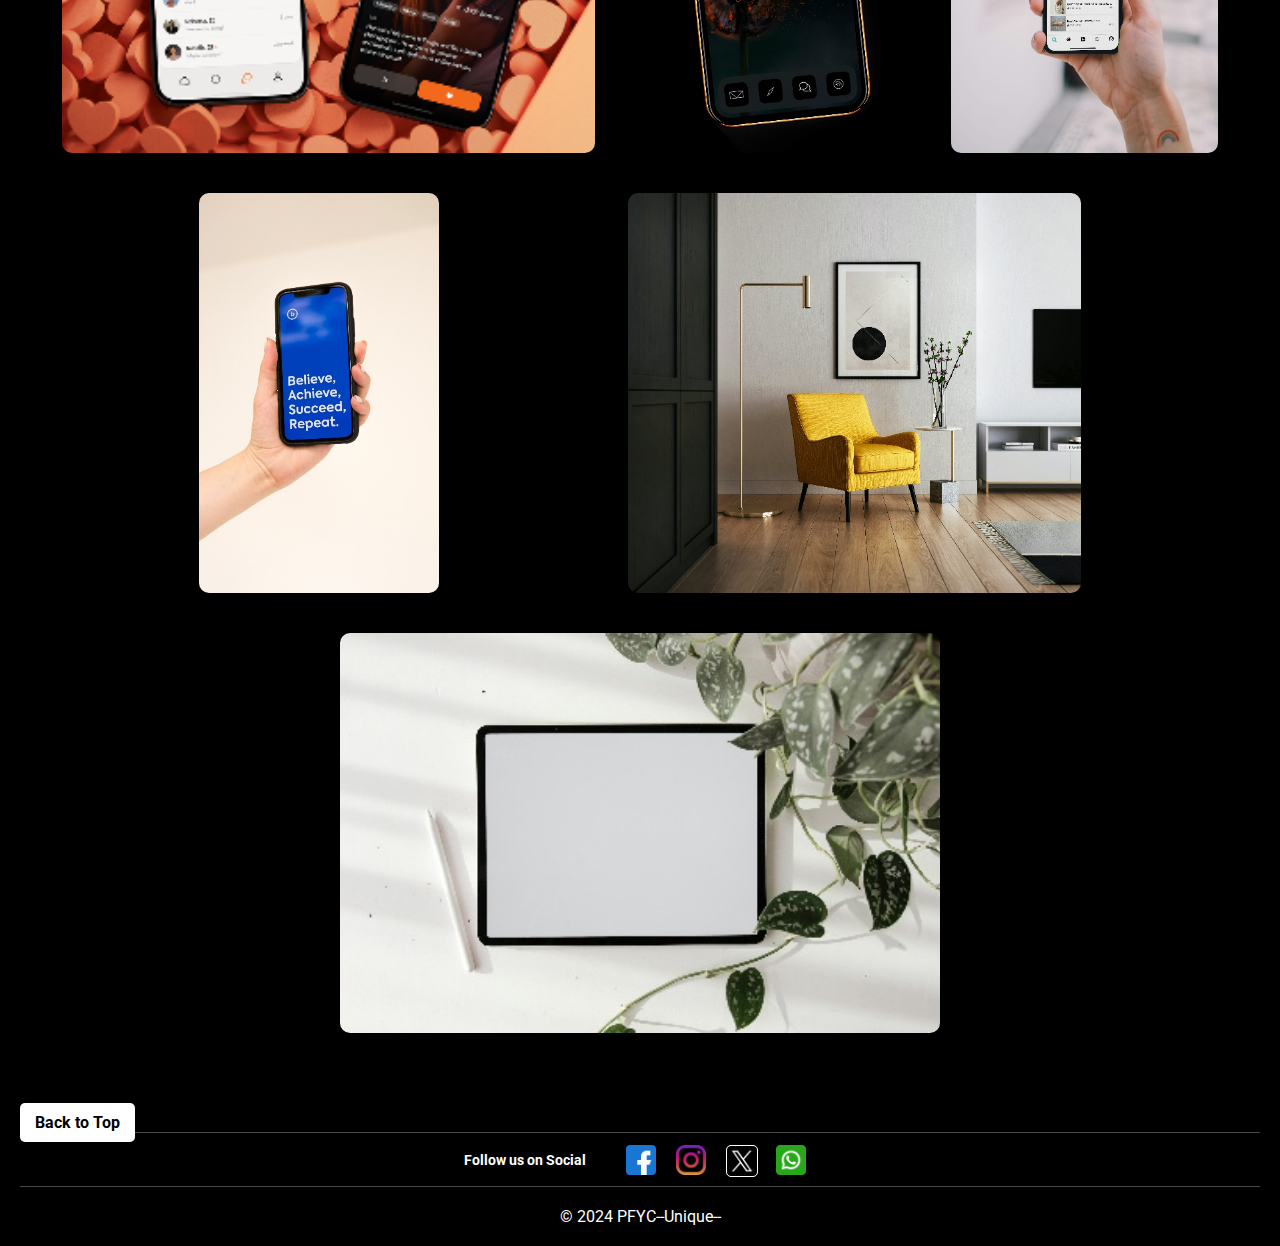
<file: pages/events.html>
<!DOCTYPE html>
<html lang="en">
<head>
  <meta charset="UTF-8">
  <meta name="viewport" content="width=device-width, initial-scale=1.0">
  <title>Photography</title>
  <link rel="stylesheet" href="https://cdnjs.cloudflare.com/ajax/libs/font-awesome/5.15.3/css/all.min.css" />
  <link rel="preconnect" href="https://fonts.googleapis.com">
  <link rel="preconnect" href="https://fonts.gstatic.com" crossorigin>
  <link href="https://fonts.googleapis.com/css2?family=Roboto:ital,wght@0,100;0,300;0,400;0,500;0,700;0,900;1,100;1,300;1,400;1,500;1,700;1,900&display=swap" rel="stylesheet">
  <link rel="stylesheet" href="../style.css">
</head>
<body>
  <header>
    <div id="logo">
      <a href="../index.html"><img src="../logo/ifcgm-logo.jpg" alt="logo" height="40" width="40"></a>
    </div>
    <div id="links">
      <a href="../index.html">Home</a>
      <div class="events-box">
        <a class="active events" href="./events.html">Events</a>
        <div class="dropdown-content">
          <a href="#wedding">Wedding Photography</a>
          <a href="#birthday">Birthday Photography</a>
          <a href="#family">Family Photography</a>
        </div>
      </div>
      <a href="./recent-work.html">Recent Work</a>
      <a href="./about.html">About</a>
      <a href="./contact.html">Contact</a>
      <a href="#" id="close"><i class="fas fa-times"></i></a>
    </div>
    <div id="mobile">
      <i id="bar" class="fas fa-outdent bar" ></i>
    </div>
  </header>

  <a id="top" href="#"></a>

  <div id="services">
    <div class="wedding">
      <a href="#wedding">Wedding</a>
    </div>
    <div class="birthday">
      <a href="#birthday">Birthday</a>
    </div>
    <div class="family">
      <a href="#family">Family</a>
    </div>
    <div class="frame">
      <a href="#other-services">Frame</a>
    </div>
  </div>

  <h1 class="event-h1">WEDDING PHOTOGRAPHY</h1>
  <div id="wedding">
    <div class="joe">
      <h3>Joe's Wedding</h3>
      <div class="img-box">
        <div>
          <img src="../img/wedding/joe1.jpg" alt="">
        </div>
        <div>
          <img src="../img/wedding/joe2.jpg" alt="">
        </div>
        <div>
          <img src="../img/wedding/joe3.jpg" alt="">
        </div>
        <div>
          <img src="../img/wedding/joe4.jpg" alt="">
        </div>
      </div>  
    </div>
    <div class="jane">
      <h3>Jane's Wedding</h3>
      <div class="img-box">
        <div>
          <img src="../img/wedding/jane1.jpg" alt="">
        </div>
        <div>
          <img src="../img/wedding/jane2.jpg" alt="">
        </div>
        <div>
          <img src="../img/wedding/jane3.jpg" alt="">
        </div>
        <div>
          <img src="../img/wedding/jane4.jpg" alt="">
        </div>
        <div>
          <img src="../img/wedding/jane5.jpg" alt="">
        </div>
      </div>
    </div>
    <div class="others">
      <h3>Others</h3>
      <div class="img-box">
        <div>
          <img src="../img/wedding/wedding-couple.jpg" alt="">
        </div>
        <div>
          <img src="../img/wedding/wedding001.jpg" alt="">
        </div>
        <div>
          <img src="../img/wedding/wedding1.jpg" alt="">
        </div>
        <div>
          <img src="../img/wedding/wedding2.jpg" alt="">
        </div>
        <div>
          <img src="../img/wedding/wedding3.jpg" alt="">
        </div>
      </div>
    </div>
  </div>

  <h1 class="event-h1">BIRTHDAY PHOTOGRAPHY</h1>
  <div id="birthday">
    <div class="general">
      <h3>General</h3>
      <div class="img-box">
        <div>
          <img src="../img/birthday/birthday1.jpg" alt="">
        </div>
        <div>
          <img src="../img/birthday/birthday2.jpg" alt="">
        </div>
        <div>
          <img src="../img/birthday/birthday3.jpg" alt="">
        </div>
        <div>
          <img src="../img/birthday/birthday4.jpg" alt="">
        </div>
        <div>
          <img src="../img/birthday/birthday5.jpg" alt="">
        </div>
        <div>
          <img src="../img/birthday/cake1.jpg" alt="">
        </div>
        <div>
          <img src="../img/birthday/cake2.jpg" alt="">
        </div>
        <div>
          <img src="../img/birthday/cake3.jpg" alt="">
        </div>
        <div>
          <img src="../img/birthday/multiple-friends.jpg" alt="">
        </div>
        <div>
          <img src="../img/birthday/two-friends.jpg" alt="">
        </div>
      </div>
    </div>
  </div>

  <h1 class="event-h1">FAMILY PHOTOGRAPHY</h1>
  <div id="family">
    <div class="general-family">
      <h3>Family</h3>
      <div class="img-box">
        <div>
          <img src="../img/family/fam1a.jpg" alt="">
        </div>
        <div>
          <img src="../img/family/fam1b.jpg" alt="">
        </div>
        <div>
          <img src="../img/family/fam2.jpg" alt="">
        </div>
        <div>
          <img src="../img/family/fam3.jpg" alt="">
        </div>
      </div>
    </div>
  </div>

  <h1 class="event-h1">OTHER SERVICES</h1>
  <div id="other-services">
    <div class="frame">
      <h3>Frame</h3>
      <div class="img-box"> 
        <div class="video">
          <video autoplay muted src="../img/frame/frame-video.mp4" height="300" width="auto" alt="">
        </div>
        <div>
          <img src="../img/frame/frame9.jpg" alt="">
        </div>
        <div>
          <img src="../img/frame/frame10.jpg" alt="">
        </div>
        <div>
          <img src="../img/frame/frame11.jpg" alt="">
        </div>
        <div>
          <img src="../img/frame/preferred single mockup.jpg" alt="">
        </div>
        <div>
          <img src="../img/frame/frame7.png" alt="">
        </div>
        <div>
          <img src="../img/frame/frame8.jpg" alt="">
        </div>
        <div>
          <img src="../img/frame/frame1.jpg" alt="">
        </div>
        <div>
          <img src="../img/frame/frame4.jpg" alt="">
        </div>
        <div>
          <img src="../img/frame/frame2.jpg" alt="">
        </div>
        <div>
          <img src="../img/frame/frame3.jpg" alt="">
        </div>
      </div>
    </div>
  </div>

  <a class="back-to-top" href="#top">Back to Top</a>

  <footer>
    <div id="social">
      <h4>Follow us on Social</h4>
      <div>
        <a href="https://www.facebook.com/BayoAdewusiAde?sfnsn=scwspmo&mibextid=RUbZ1f "><img src="../img/icons/facebook.png" alt=""></a>
      </div>
      <div>
        <a href="https://www.instagram.com/adewusi.adebayo?igsh=YzljYTk1ODg3Zg=="><img src="../img/icons/instagram.png" alt=""></a>
      </div>
      <div>
        <a href="https://twitter.com/AdebayoAdewusi"><img class="twitter" src="../img/icons/twitter.png" alt=""></a>
      </div>
      <div>
        <a href="https://wa.me/+2347017101305" target="_blank"><img src="../img/icons/whatsapp.png" alt=""></a>
      </div>  
    </div>
    <div id="copyright"> &copy; 2024 PFYC--Unique-- </div>
  </footer>
  <script src="../script.js"></script>
</body>
</html>
</file>
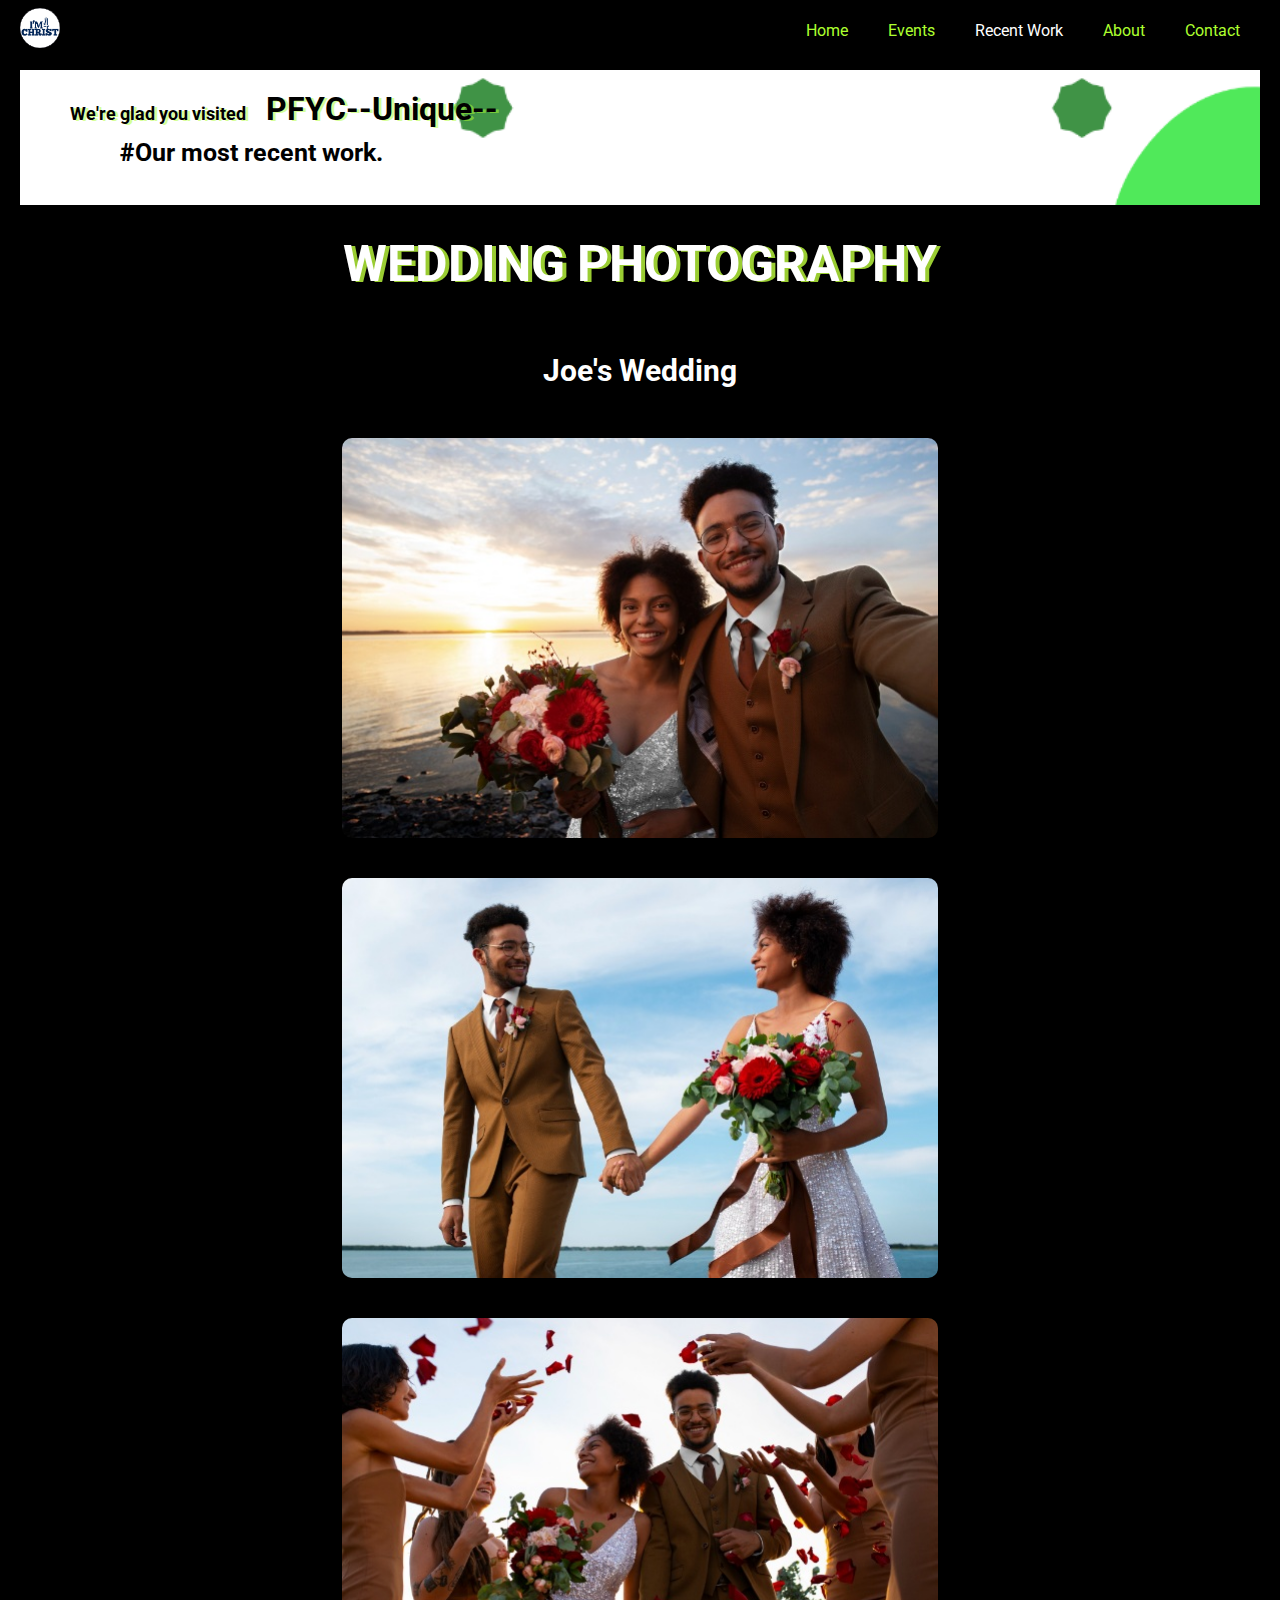
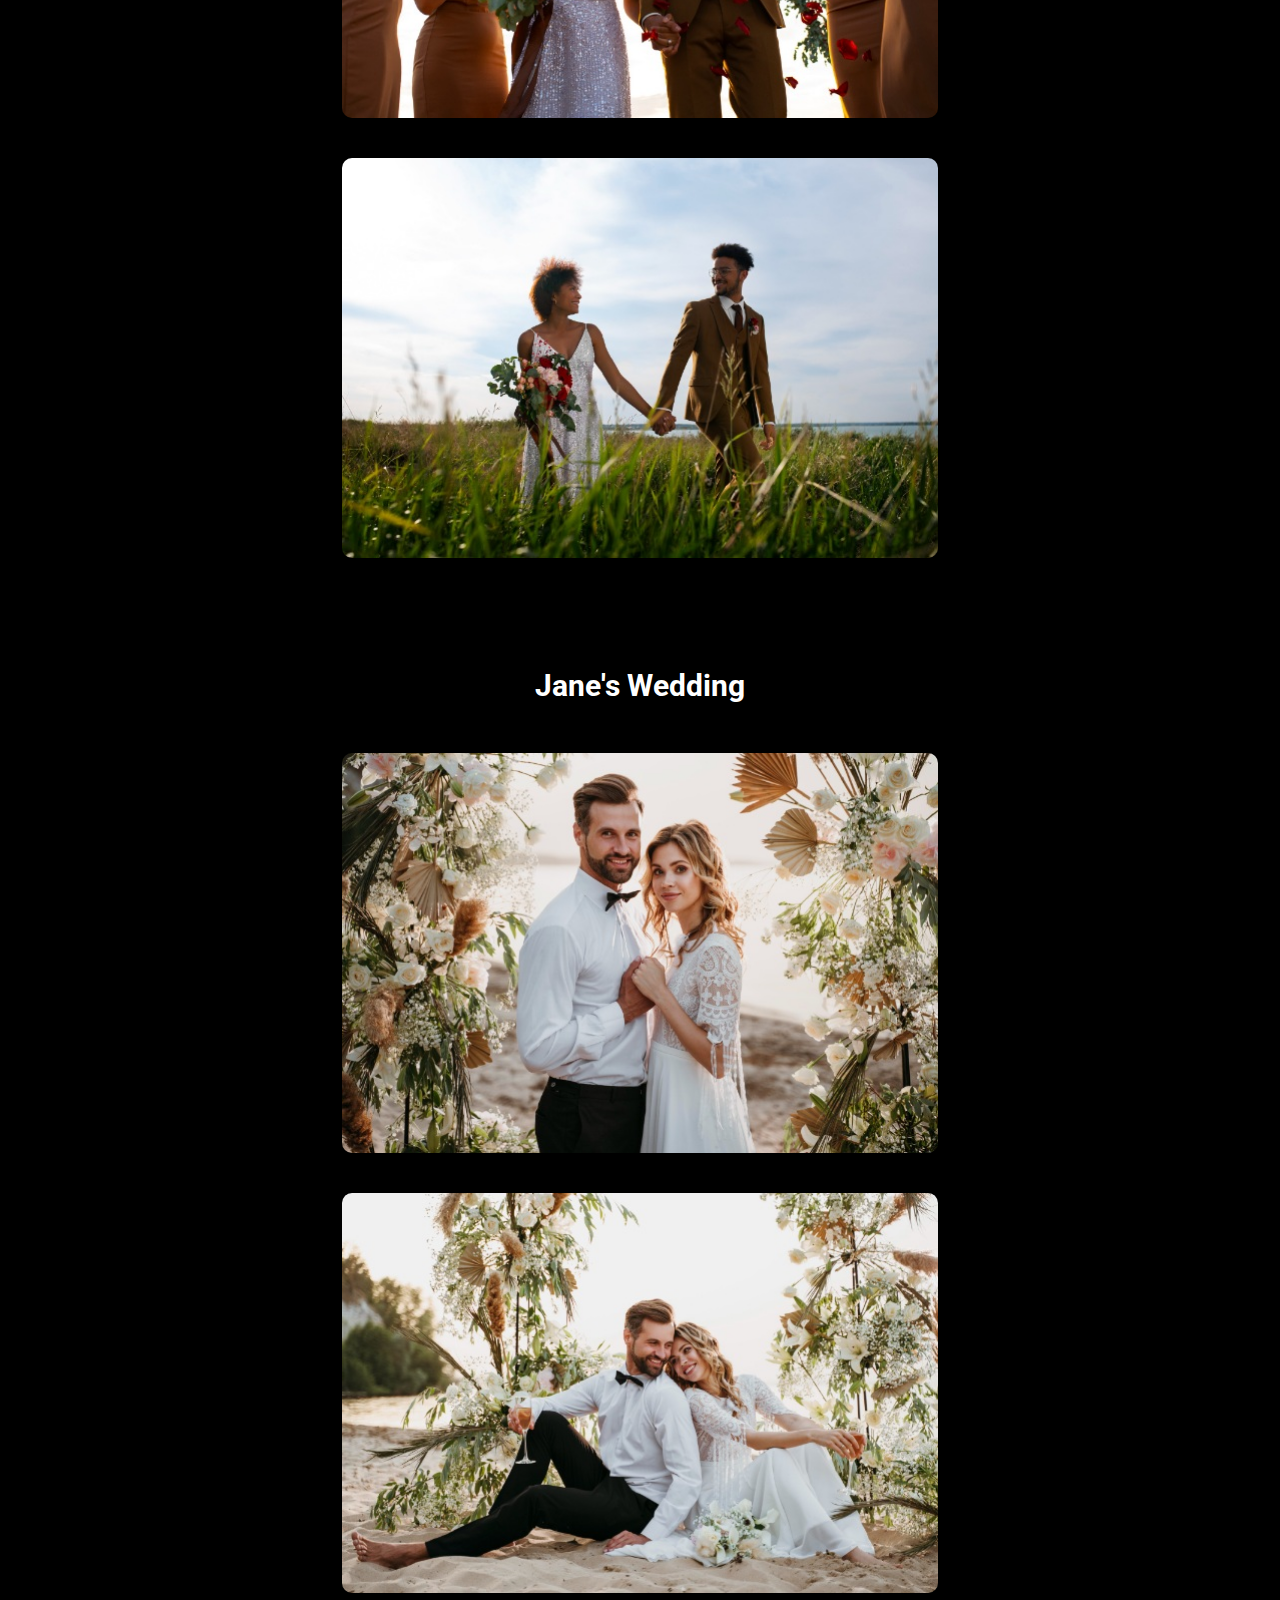
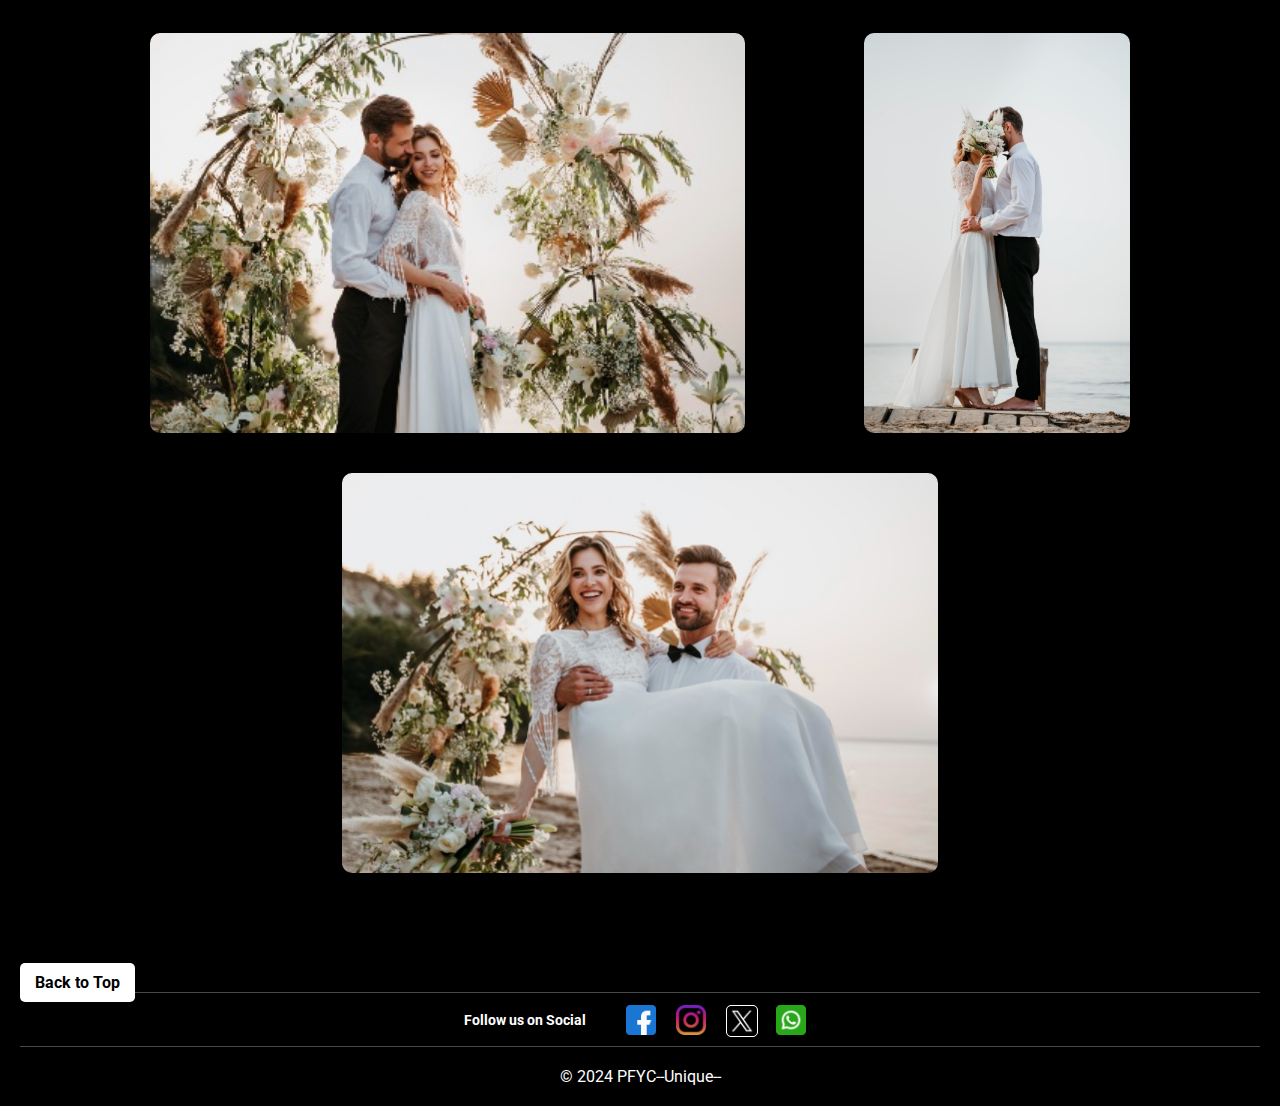
<file: pages/recent-work.html>
<!DOCTYPE html>
<html lang="en">
<head>
  <meta charset="UTF-8">
  <meta name="viewport" content="width=device-width, initial-scale=1.0">
  <title>Photography</title>
  <link rel="stylesheet" href="https://cdnjs.cloudflare.com/ajax/libs/font-awesome/5.15.3/css/all.min.css" />
  <link rel="preconnect" href="https://fonts.googleapis.com">
  <link rel="preconnect" href="https://fonts.gstatic.com" crossorigin>
  <link href="https://fonts.googleapis.com/css2?family=Roboto:ital,wght@0,100;0,300;0,400;0,500;0,700;0,900;1,100;1,300;1,400;1,500;1,700;1,900&display=swap" rel="stylesheet">
  <link rel="stylesheet" href="../style.css">
</head>
<body>
  <header>
    <div id="logo">
      <a href="../index.html"><img src="../logo/ifcgm-logo.jpg" alt="logo" height="40" width="40"></a>
    </div>
    <div id="links">
      <a href="../index.html">Home</a>
      <div class="events-box">
        <a class="events" href="./events.html">Events</a>
        <div class="dropdown-content">
          <a href="./events.html#wedding">Wedding Photography</a>
          <a href="./events.html#birthday">Birthday Photography</a>
          <a href="./events.html#family">Family Photography</a>
        </div>
      </div>
      <a class="active" href="./recent-work.html">Recent Work</a>
      <a href="./about.html">About</a>
      <a href="./contact.html">Contact</a>
      <a href="#" id="close"><i class="fas fa-times"></i></a>
    </div>
    <div id="mobile">
      <i id="bar" class="fas fa-outdent bar" ></i>
    </div>
  </header>

  <a id="top" href="#"></a>

  <div class="banner recent">
    <h1><span class="ban span1">We're glad you visited</span>PFYC--Unique--</h1>
    <span class="ban span2 recent"><strong>#</strong>Our most recent work.</span>
  </div>

  <h1 class="event-h1">WEDDING PHOTOGRAPHY</h1>
  <div id="wedding">
    <div class="joe">
      <h3>Joe's Wedding</h3>
      <div class="img-box">
        <div>
          <img src="../img/wedding/joe1.jpg" alt="">
        </div>
        <div>
          <img src="../img/wedding/joe2.jpg" alt="">
        </div>
        <div>
          <img src="../img/wedding/joe3.jpg" alt="">
        </div>
        <div>
          <img src="../img/wedding/joe4.jpg" alt="">
        </div>
      </div>  
    </div>
    <div class="jane">
      <h3>Jane's Wedding</h3>
      <div class="img-box">
        <div>
          <img src="../img/wedding/jane1.jpg" alt="">
        </div>
        <div>
          <img src="../img/wedding/jane2.jpg" alt="">
        </div>
        <div>
          <img src="../img/wedding/jane3.jpg" alt="">
        </div>
        <div>
          <img src="../img/wedding/jane4.jpg" alt="">
        </div>
        <div>
          <img src="../img/wedding/jane5.jpg" alt="">
        </div>
      </div>
    </div>
  </div>

  <a class="back-to-top" href="#top">Back to Top</a>

 
  <footer>
    <div id="social">
      <h4>Follow us on Social</h4>
      <div>
        <a href="https://www.facebook.com/BayoAdewusiAde?sfnsn=scwspmo&mibextid=RUbZ1f "><img src="../img/icons/facebook.png" alt=""></a>
      </div>
      <div>
        <a href="https://www.instagram.com/adewusi.adebayo?igsh=YzljYTk1ODg3Zg=="><img src="../img/icons/instagram.png" alt=""></a>
      </div>
      <div>
        <a href="https://twitter.com/AdebayoAdewusi"><img class="twitter" src="../img/icons/twitter.png" alt=""></a>
      </div>
      <div>
        <a href="https://wa.me/+2347017101305" target="_blank"><img src="../img/icons/whatsapp.png" alt=""></a>
      </div>  
    </div>
    <div id="copyright"> &copy; 2024 PFYC--Unique-- </div>
  </footer>

  <script src="../script.js"></script>
</body>
</html>
</file>
<file: style.css>
body {
  margin: 0;
  padding: 0px;
  background-color: black;
  color: white;
  font-family: Roboto, Arial, Helvetica, sans-serif;
  padding: 0px 20px;
  position: relative;
}

/* HEADER */
header {
  background-color: black;
  display: flex;
  justify-content: space-between;
  padding: 10px 0px;
  align-items: center;
  height: 40px;
  position: sticky;
  top: 0;
  left: 0;
  right: 0;
  z-index: 50;
}

header #logo img {
  border-radius: 20px;
}

header #links {
  display: flex;
  justify-content: space-around;
  align-items: center;
  position: relative;
}

#mobile,
#close {
  display: none;
}

#links .events-box {
  position: relative;
}

#links .events-box .dropdown-content {
  display: none;
  position: absolute;
  background-color: transparent;
  float: left;  
  padding: 5px 5px;
  box-shadow: 0px 2px 5px 0px rgb(0,0,0,0.5);
  z-index: 1;
}

#links .events-box .dropdown-content a {
  padding: 7px 7px;
  color: white;
  display: block;
  font-weight: 700;
}

.events-box .dropdown-content a:hover {
  background-color: black;
  border-radius: 7px;
}

#links .events-box:hover .dropdown-content {
  display: block;
}

header #links a:hover,
header #links .active {
  color: white;
}

header #links a {
  color: rgb(173, 255, 47);
  text-decoration: none;
  text-wrap: nowrap;
  transition: 0.3s ease;
  padding: 0px 20px;
}

.banner {
  background-image: url(./img/banner/banner1.png);
  background-position-x: right;
  background-position-y: center;
  background-size: cover;
  height: 20vh;
  width: 100%;
}

.banner h1 {
  color: black;
  text-shadow: 3px 1px rgba(173, 255, 47, 0.5);
  padding-left: 50px;
  padding-top: 20px;
  margin: 10px 0px;
}

.banner .ban {
  color: black;
  font-size: 18px;
  font-weight: bold;
}

.banner .span1 {
  padding-right: 20px;
}

.ban.span2 {
  padding-left: 100px;

}

.slide-box {
  position: absolute;
  left: 0;
  top: 200px;
  right: 0;
  width: 100%;
  height: 70vh;
  animation: animate 16s ease-in-out infinite;
  background-size: contain;
  background-repeat: no-repeat;
  background-position: center;
  background-color: black;
  z-index: 60;
}

@keyframes animate {
  0%, 100% {
    background-image: url(./img/wedding/wedding-couple.jpg);
  }
  20% {
    background-image: url(./img/wedding/wedding001.jpg);
  }
  40% {
    background-image: url(./img/wedding/wedding1.jpg);
  }
  60% {
    background-image: url(./img/wedding/wedding2.jpg);
  }
  80% {
    background-image: url(./img/wedding/wedding3.jpg);
  }
  90% {
    background-image: url(./img/family/fam1b.jpg);
  }
}

.homepage {
  position: fixed;
  bottom: 0;
  right: 30px;
  z-index: 80;
}

.whatsapp {
  position: absolute;
  bottom: 0;
  right: 0;
  height: 80px;
  width: 80px;
}

.whatsapp img {
  height: 100%;
  width: 100%;
}

footer {
  position: static;
  left: 0;
  right: 0;
  bottom: 0;
  background-color: black;
  display: flex;
  flex-direction: column;
  justify-content: center;
  vertical-align: center;
  border-top: 1px solid rgb(72, 72, 72);
}

footer #social {
  display: flex;
  justify-content: center;
  align-items: center;
}

footer #social h4 {
  font-size: 14px;
  color: white;
  padding-right: 30px;
}

footer #social div {
  height: 30px;
  width: 30px;
  padding: 0 10px;
}

footer #social img {
  max-height: 100px;
  max-width: 100%;
}

footer #social .twitter {
  background-color: white;
  border: 1px solid white;
  border-radius: 5px;
}

#copyright {
  display: flex;
  justify-content: center;
  align-items: center;
  padding: 20px 10px;
  border-top: 1px solid rgb(72, 72, 72);
}

/* Events */
.event-h1 {
  font-size: 50px;
  margin: 0;
  display: flex;
  justify-content: center;
  align-items: center;
  text-align: center;
  text-shadow: 4px 1px yellowgreen;
  padding: 30px 5px 10px 5px;
}
 
#services {
  display: flex;
  justify-content: space-evenly;
  align-items: center;
  padding: 20px 0px 50px 0px;
  border-bottom: 1px solid rgb(90, 97, 75);
}

#services div {
  height: 300px;
  width: 100%;
  margin: 0px 10px;
  text-align: center;
  text-shadow: 5px 2px black;
  padding: 10px;
  border-radius: 10px;
}

#services div:hover {
  box-shadow: 1px 1px 10px 1px rgb(255, 255, 255);
}

#services .wedding {
  background-image: url('./img/wedding/wedding1.jpg');
}

#services .birthday {
  background-image: url('./img/birthday/cake3.jpg');
}

#services .family {
  background-image: url(./img/family/fam1b.jpg);
}

#services .frame {
  background-image: url(./img/frame/frame9.jpg);
}

#services .wedding,
#services .birthday,
#services .family,
#services .frame {
  background-size: cover;
  background-color: black;
  background-position-x: center;
  background-position-y: center;
}

#services .wedding a,
#services .birthday a,
#services .family a,
#services .frame a {
  text-decoration: none;
  font-size: 25px;
  font-weight: 800; 
  color: white;
}

.img-box .video {
  height: 400px;
  width: auto;
}

video {
  height: 100%;
  width: 100%;
}

#wedding {
  display: flex;
  flex-direction: column;
  align-items: center;
  justify-content: space-between;
  padding: 20px;
  width: auto;
}

#wedding .joe,
#wedding .jane,
#wedding .others {
  width: auto;
  height: 100%;
  padding-bottom: 60px;
}

#wedding .img-box,
#birthday .img-box,
#family .img-box,
#other-services .img-box {
  display: flex;
  justify-content: space-evenly;
  align-items: center;
  flex-wrap: wrap;
}

.img-box div {
  height: 400px;
  width: auto;
  padding: 20px 10px;
  cursor: pointer;
  border-radius: 10px;
}

.img-box div:hover {
  box-shadow: 1px 1px 10px 1px rgb(255, 255, 255);
}

.img-box img {
  height: 100%;
  width: 100%;
  border-radius: 10px;
}

#wedding .joe h3,
#wedding .jane h3,
#wedding .others h3 {
  color: white;
  text-align: center;
  font-size: 30px;
}

#birthday .general {
  width: auto;
  height: 100%;
  padding-bottom: 60px;
}

#birthday .general h3 {
  color: white;
  text-align: center;
  font-size: 30px;
}

#family .genearl-family {
  width: auto;
  height: 100%;
  padding-bottom: 60px;
}

#family .general-family h3 {
  color: white;
  text-align: center;
  font-size: 30px;
}

#other-services .frame {
  width: auto;
  height: 100%;
  padding-bottom: 60px;
}

#other-services .frame h3 {
  color: white;
  text-align: center;
  font-size: 30px;
}

.back-to-top {
  padding: 10px 15px;
  background-color: white;
  border-radius: 5px;
  text-decoration: none;
  color: black;
  font-weight: 700;
}

.back-to-top:hover {
  background-color: black;
  color: white;
  transition: 0.3s ease-in-out;
}

/* Recent Work */
.banner.recent {
  background-image: url('./img/banner/banner2.png');
  height: 15vh;
}

.span2.recent {
  font-size: 25px;
}

/* About */
#about-banner {
  background-image: url(./img/banner/banner3.jpg);
}

#about-banner h1,
#contact-banner h1 {
  display: flex;
  justify-content: center;
  align-items: center;
  font-size: 90px;
  text-shadow: 4px 1px yellowgreen;
  text-align: center;
}

/* Moving Text */
marquee {
  height: 30px;
  line-height: 30px;
  font-weight: bold;
}

#about {
  background-color: white;
  width: 100%;
  display: flex;
  flex-direction: column;
  align-items: center;
  justify-content: center;
}

#about .about-h1 {
  color: black;
  text-shadow: 2px 1px rgb(48, 240, 10);
}

#about p {
  color: black;
  width: 70%;
  font-size: 18px;
  line-height: 25px;
  text-align: justify;
}

/* Contact */
#contact-banner,
#about-banner {
  background-size: cover;
  padding: 20px 10px 150px 10px;
  background-color: black;
  background-position-y: bottom;
}

#contact-banner {
  background-image: url(./img/frame/frame8.jpg);
}

.msg {
  display: flex;
  flex-direction: column;
  justify-content: center;
  align-items: center;
  width:70%;
  margin: 10px auto;
}

.msg h2 {
  font-size: 40px;
  text-transform: uppercase;
  text-align: center;
  color: rgb(173, 255, 47);
}

.msg p {
  font-size: 18px;
  line-height: 25px;
  text-align: justify;
}

#info {
  display: flex;
  justify-content: space-between;
  width: 90%;
  margin: 0 auto 50px auto;
}

.contact {
  display: flex;
  flex-direction: column;
  justify-content: space-evenly;
  align-items: center;
  width: 40%;
}
  iframe,
  .location {
    width: 100%;
    height: 500px;
  }

form {
  padding: 20px;
  width: 40%;
}

form div {
  margin: 20px;
  min-height: 20px;
  height: 70px;
  display: flex;
  flex-direction: column;
  align-items: start;
}

form textarea,
#textarea {
  margin: 5px 5px 5px 19px;
  display: block;
  width: 93%;
}

form label {
  font-size: 18px;
  color: yellowgreen;
}

form input,
select {
  display: inline-block;
  width: 100%;
  height: 35px;
  border: 1px solid yellowgreen;
  color: black;
  font-size: 16px;
  font-stretch: 100%;
  font-weight: 400;
  line-height: 26px;
  text-align: start;
  margin-top: 5px;
}

form #wedding-date,
form option {
  height: 35px;
}

form label span {
  font-size: 15px;
  color: white;
}

button,
input,
select,
textarea {
  font-family: inherit;
  font-size: 100%;
  padding: 0;
  margin: 0;
  box-sizing: border-box;
}

button {
  padding: 10px 15px;
  font-size: 18px;
  background-color: white;
  color: black;
  font-weight: 700;
  border-radius: 8px;
  margin: 10px 0px 10px 19px;
}

button:hover {
  background-color: black;
  color: white;
}

/* Start Media Query for Ipad */
@media screen and (max-width: 1030px) {
 
  /* Home Page */
   .banner {
       z-index: 5;
   }
 
    .slide-box {
      top: 200px;
      height: 70vh;
    }
 
   .whatsapp {
     right: 0px;
     height: 90px;
     width: 90px;
   }
  /* Event Page */
    #services {
    flex-wrap: wrap;
}

     #services div {
      height: 250px;
      width: 250px;
      margin: 10px 10px;
  }
 
  .event-h1 {
    font-size: 40px;
    padding: 10px 5px 10px 5px;
}
    
   .img-box div {
    height: 300px;
    padding: 5px;
    margin-bottom: 20px;
}

   /* Recent Work Page */
 
     .banner.recent {
       height: 10vh;
   }
   /* About Page */
 
     #contact-banner, #about-banner {
       padding: 5px 5px;
       height: 20vh;
   }
 
   #about-banner h1, #contact-banner h1 {
     font-size: 40px;
   }
 
   #about .about-h1 {
     font-size: 25px;
   }
   #about p {
    width: 80%;
}
   /* Contact Page */
   .msg {
    width: 80%;
    }

     .msg h2 {
       font-size: 25px;
   }

   form {
    width: 80%;
  }
  form textarea, #textarea {
    margin: 5px 5px 5px 19px;
    display: block;
    width: 92%;
  }
   .contact {
     display: flex;
     flex-direction: column;
     justify-content: center;
     align-items: center;
     padding: 5px;
   }
   .studio-box {
    text-align: center;
   }
   iframe {
    width: auto;
    height: 300px;
   }
 }

/* Start Media Querry for Mobile Phones */
@media screen and (max-width: 577px) {
  .whatsapp {
    left: 0;
    height: 50px;
    width: 50px;
  }

  header #links {
    flex-direction: column;
    justify-content: flex-start;
    align-items: flex-start;
    position: fixed;
    top: 0;
    right: -300px;
    height: 100vh;
    width: 150px;
    background-color: black;
    z-index: 55;
    box-shadow: 0 10px 20px rgba(255, 255, 255, 0.3);
    padding: 40px 0 0 10px;
    transition: 0.3s;
  }

  header #links.active {
    right: 0px;
  }

  #mobile,
  #close {
    display: flex;
    align-items: center;
  }

  #mobile i {
    color: rgb(173, 255, 47);
    font-size: 25px;
    padding-right: 20px;
  }

 #links a,
 .events-box {
   margin-bottom: 10px;
 }

 #close {
   position: absolute;
   margin-top: 10px;
   top: 0;
   font-size: 20px;
 }

 /* Adjust the Events dropDown list */
 #links .events-box .dropdown-content {
   background-color: black;
   margin: 0;
   padding: 5px;
   margin-left: -30px;
   border-radius: 10px;
 }
 .events-box .dropdown-content a:hover {
   background-color: white; 
 }
 #links .events-box .dropdown-content a {
   color: rgb(173, 255, 47);
   padding: 4px 4px;
   font-weight: 600;
   font-size: 16px;
   line-height: 15px;
 }
 
 /* Events */   
 #services {
   flex-wrap: wrap;
   padding: 20px 0px 20px 0px;
 }
 
 #services div {
   height: 120px;
   width: 120px;
   margin: 10px 5px;
   padding: 10px;
 }

 .event-h1 {
   font-size: 25px;
   padding: 5px;
 }

  #wedding .joe h3,
  #wedding .jane h3,
  #wedding .others h3,
  #birthday .general h3,
  #family .general-family h3,
  #other-services .frame h3 {
    font-size: 20px;
    margin: 0;
  }

  #wedding,
  #birthday,
  #family,
  #other-services {
    padding: 10px;
  }

  #wedding .joe,
  #wedding .jane,
  #wedding .others,
  #birthday .general,
  #family .general-family,
  #other-services .frame {
    padding-bottom: 30px;
  }

 .img-box div {
    height: 200px;
    padding: 5px;
    margin-bottom: 10px;
  }

 .img-box .video {
    height: 200px;
    width: auto;
  }

  .back-to-top {
    padding: 7px 10px;
  }

  footer #social h4 {
    font-size: 12px;
    padding-right: 5px;
  }

  /* RECENT WORK */
  .banner h1 {
    display: none;
  }
  .banner .ban {
    font-size: 25px;
  }
  .ban.span2 {
    padding-left: 0px;
  }

  .banner.recent {
    display: flex;
    align-items: center;
    justify-content: center;
    height: 10vh;
    margin-bottom: 10px;
  }

  /* ABOUT */
  #contact-banner, #about-banner {
    height: 10vh;
  }
  #about-banner h1, #contact-banner h1 {
    font-size: 30px;
  }
  #about p {
    width: 85%;
  }
  #about .about-h1 {
    margin: 0;
  }

  /* CONTACT */
  .msg {
    width: 90%;
  }

  #info {
    flex-direction: column;
    align-items: center;
    justify-content: flex-start;
    margin: 0 auto 30px auto;
}

  form {
    padding: 10px;
    width: 90%;
    margin-left: 0;
  }
  form textarea, #textarea {
    margin-left: 20px;
    width: 90%;
  }
  .studio-box {
    width: 250px;
    text-align: center;
  }
  .contact {
    justify-content: flex-start;
    align-items: center;
    padding: 10px;
}
  .location {
    display: flex;
    justify-content: center;
    align-items: center;
    width: 95%;
    height: 300px;
  }
  iframe {
    height: 300px;
    width: 300px;
   }
}
</file>
